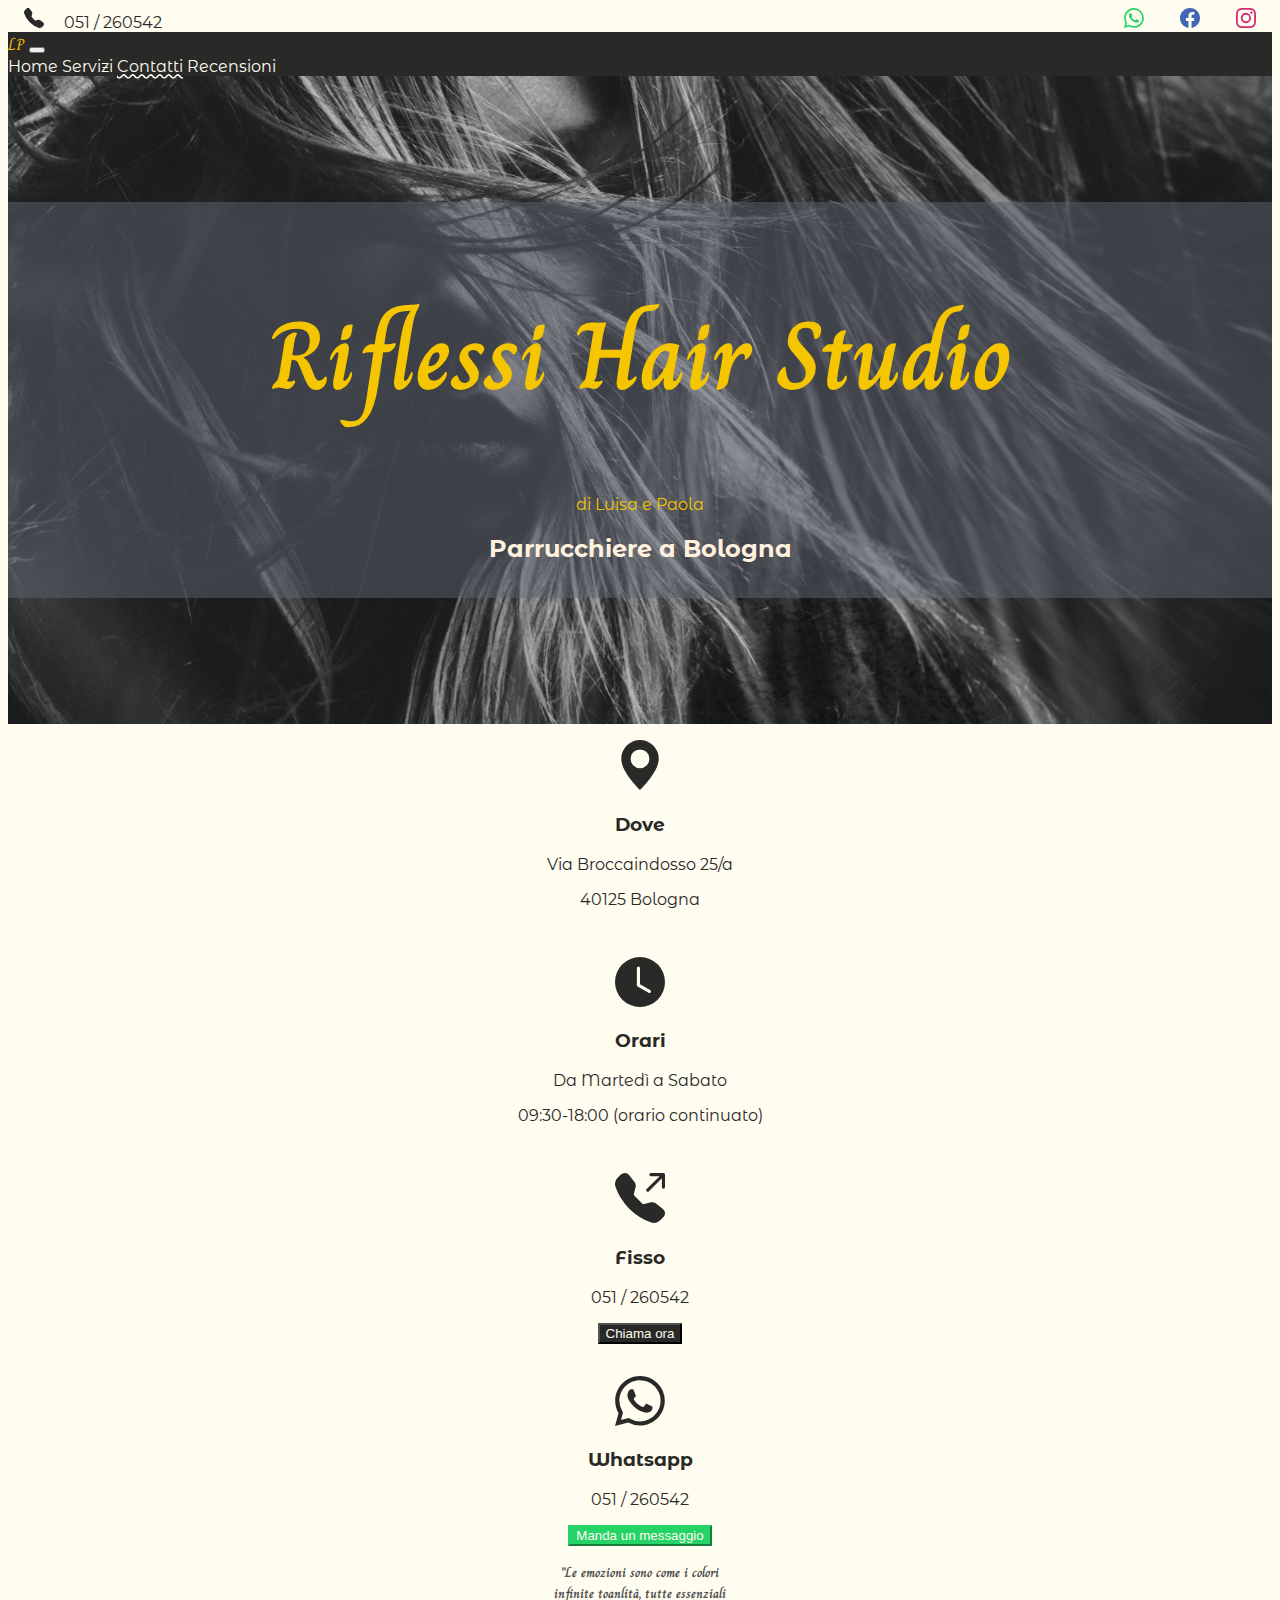
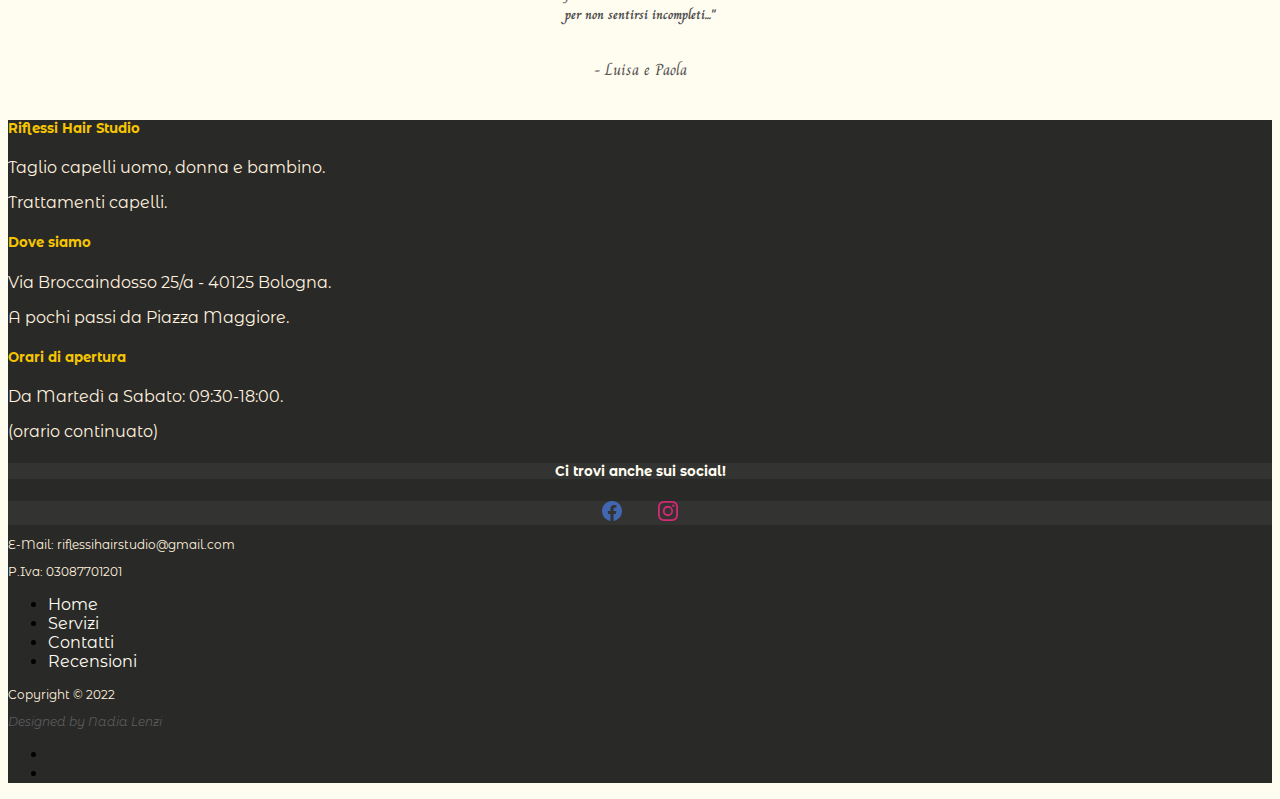
<file: RiflessiHairStudio/contatti.html>
<!DOCTYPE html>
<html lang="it" dir="ltr">
<head>
  <meta charset="utf-8">
  <!--responsive-->
  <meta name="viewport" content="width=device-width">
  <title>Contatti - RiflessiHairStudio</title>
  <!--bootstrap-->
  <link href="https://cdn.jsdelivr.net/npm/bootstrap@5.1.3/dist/css/bootstrap.min.css" rel="stylesheet" integrity="sha384-1BmE4kWBq78iYhFldvKuhfTAU6auU8tT94WrHftjDbrCEXSU1oBoqyl2QvZ6jIW3" crossorigin="anonymous">
  <link rel="stylesheet" type="text/css" href="css/style.css">
  <!--googlefonts-->
  <link rel="preconnect" href="https://fonts.googleapis.com">
  <link rel="preconnect" href="https://fonts.gstatic.com" crossorigin>
  <link href="https://fonts.googleapis.com/css2?family=Charm&family=Josefin+Sans:wght@100;200;300;600;700&family=Montserrat:wght@600&display=swap" rel="stylesheet">
  <!--googlefonts2-->
  <link href="https://fonts.googleapis.com/css2?family=Atma:wght@300&family=Montserrat+Alternates:wght@200&display=swap" rel="stylesheet">
  <!--favicon-->
  <link rel="icon" href="favicon.ico">
</head>
  <body>
    <header>
      <svg xmlns="http://www.w3.org/2000/svg" width="20" height="20" fill="currentColor" class="bi bi-telephone-fill logo space" viewBox="0 0 16 16">
        <path fill-rule="evenodd" d="M1.885.511a1.745 1.745 0 0 1 2.61.163L6.29 2.98c.329.423.445.974.315 1.494l-.547 2.19a.678.678 0 0 0 .178.643l2.457 2.457a.678.678 0 0 0 .644.178l2.189-.547a1.745 1.745 0 0 1 1.494.315l2.306 1.794c.829.645.905 1.87.163 2.611l-1.034 1.034c-.74.74-1.846 1.065-2.877.702a18.634 18.634 0 0 1-7.01-4.42 18.634 18.634 0 0 1-4.42-7.009c-.362-1.03-.037-2.137.703-2.877L1.885.511z"/>
      </svg> <span class="logo">051 / 260542</span>
      <div class="social">
        <a href="https://api.whatsapp.com/send?phone=051260542" target="_blank">
          <svg xmlns="http://www.w3.org/2000/svg" width="20" height="20" fill="currentColor" class="bi bi-whatsapp space" viewBox="0 0 16 16">
            <path d="M13.601 2.326A7.854 7.854 0 0 0 7.994 0C3.627 0 .068 3.558.064 7.926c0 1.399.366 2.76 1.057 3.965L0 16l4.204-1.102a7.933 7.933 0 0 0 3.79.965h.004c4.368 0 7.926-3.558 7.93-7.93A7.898 7.898 0 0 0 13.6 2.326zM7.994 14.521a6.573 6.573 0 0 1-3.356-.92l-.24-.144-2.494.654.666-2.433-.156-.251a6.56 6.56 0 0 1-1.007-3.505c0-3.626 2.957-6.584 6.591-6.584a6.56 6.56 0 0 1 4.66 1.931 6.557 6.557 0 0 1 1.928 4.66c-.004 3.639-2.961 6.592-6.592 6.592zm3.615-4.934c-.197-.099-1.17-.578-1.353-.646-.182-.065-.315-.099-.445.099-.133.197-.513.646-.627.775-.114.133-.232.148-.43.05-.197-.1-.836-.308-1.592-.985-.59-.525-.985-1.175-1.103-1.372-.114-.198-.011-.304.088-.403.087-.088.197-.232.296-.346.1-.114.133-.198.198-.33.065-.134.034-.248-.015-.347-.05-.099-.445-1.076-.612-1.47-.16-.389-.323-.335-.445-.34-.114-.007-.247-.007-.38-.007a.729.729 0 0 0-.529.247c-.182.198-.691.677-.691 1.654 0 .977.71 1.916.81 2.049.098.133 1.394 2.132 3.383 2.992.47.205.84.326 1.129.418.475.152.904.129 1.246.08.38-.058 1.171-.48 1.338-.943.164-.464.164-.86.114-.943-.049-.084-.182-.133-.38-.232z"/>
          </svg>
        </a>
        <a href="https://www.facebook.com/Riflessi-Hair-Studio-210213732329465" target="_blank">
          <svg xmlns="http://www.w3.org/2000/svg" width="20" height="20" fill="currentColor" class="bi bi-facebook space" viewBox="0 0 16 16">
            <path d="M16 8.049c0-4.446-3.582-8.05-8-8.05C3.58 0-.002 3.603-.002 8.05c0 4.017 2.926 7.347 6.75 7.951v-5.625h-2.03V8.05H6.75V6.275c0-2.017 1.195-3.131 3.022-3.131.876 0 1.791.157 1.791.157v1.98h-1.009c-.993 0-1.303.621-1.303 1.258v1.51h2.218l-.354 2.326H9.25V16c3.824-.604 6.75-3.934 6.75-7.951z"/>
          </svg>
        </a>
        <a href="https://www.instagram.com/riflessi.hairstudio/" target="_blank">
          <svg xmlns="http://www.w3.org/2000/svg" width="20" height="20" fill="currentColor" class="bi bi-instagram space" viewBox="0 0 16 16">
            <path d="M8 0C5.829 0 5.556.01 4.703.048 3.85.088 3.269.222 2.76.42a3.917 3.917 0 0 0-1.417.923A3.927 3.927 0 0 0 .42 2.76C.222 3.268.087 3.85.048 4.7.01 5.555 0 5.827 0 8.001c0 2.172.01 2.444.048 3.297.04.852.174 1.433.372 1.942.205.526.478.972.923 1.417.444.445.89.719 1.416.923.51.198 1.09.333 1.942.372C5.555 15.99 5.827 16 8 16s2.444-.01 3.298-.048c.851-.04 1.434-.174 1.943-.372a3.916 3.916 0 0 0 1.416-.923c.445-.445.718-.891.923-1.417.197-.509.332-1.09.372-1.942C15.99 10.445 16 10.173 16 8s-.01-2.445-.048-3.299c-.04-.851-.175-1.433-.372-1.941a3.926 3.926 0 0 0-.923-1.417A3.911 3.911 0 0 0 13.24.42c-.51-.198-1.092-.333-1.943-.372C10.443.01 10.172 0 7.998 0h.003zm-.717 1.442h.718c2.136 0 2.389.007 3.232.046.78.035 1.204.166 1.486.275.373.145.64.319.92.599.28.28.453.546.598.92.11.281.24.705.275 1.485.039.843.047 1.096.047 3.231s-.008 2.389-.047 3.232c-.035.78-.166 1.203-.275 1.485a2.47 2.47 0 0 1-.599.919c-.28.28-.546.453-.92.598-.28.11-.704.24-1.485.276-.843.038-1.096.047-3.232.047s-2.39-.009-3.233-.047c-.78-.036-1.203-.166-1.485-.276a2.478 2.478 0 0 1-.92-.598 2.48 2.48 0 0 1-.6-.92c-.109-.281-.24-.705-.275-1.485-.038-.843-.046-1.096-.046-3.233 0-2.136.008-2.388.046-3.231.036-.78.166-1.204.276-1.486.145-.373.319-.64.599-.92.28-.28.546-.453.92-.598.282-.11.705-.24 1.485-.276.738-.034 1.024-.044 2.515-.045v.002zm4.988 1.328a.96.96 0 1 0 0 1.92.96.96 0 0 0 0-1.92zm-4.27 1.122a4.109 4.109 0 1 0 0 8.217 4.109 4.109 0 0 0 0-8.217zm0 1.441a2.667 2.667 0 1 1 0 5.334 2.667 2.667 0 0 1 0-5.334z"/>
          </svg>
        </a>
      </div>
    </header>
    <nav class="navbar navbar-expand-lg navbar-dark bg-dark">
      <div class="container-fluid">
        <a class="navbar-brand" href="index.html">LP</a>
        <button class="navbar-toggler" type="button" data-bs-toggle="collapse" data-bs-target="#navbarNavAltMarkup" aria-controls="navbarNavAltMarkup" aria-expanded="false" aria-label="Toggle navigation">
          <span class="navbar-toggler-icon"></span>
        </button>
        <div class="collapse navbar-collapse" id="navbarNavAltMarkup">
          <div class="navbar-nav">
            <a class="nav-link" aria-current="page" href="index.html">Home</a>
            <a class="nav-link" href="servizi.html">Servizi</a>
            <a class="nav-link active" href="contatti.html">Contatti</a>
            <a class="nav-link" href="recensioni.html">Recensioni</a>
          </div>
        </div>
      </div>
    </nav>
    <div class="homeheader">
      <div class="lablebar">
  		    <h1>Riflessi Hair Studio</h1>
          <p class="nome">di Luisa e Paola</p>
          <h2>Parrucchiere a Bologna</h2>
  		</div>
  	</div>

    <div class="container">
      <div class="row mt-5">
        <div class="col-lg-3 title">
          <svg xmlns="http://www.w3.org/2000/svg" width="70" height="50" fill="currentColor" class="bi bi-geo-alt-fill" viewBox="0 0 16 16">
            <path d="M8 16s6-5.686 6-10A6 6 0 0 0 2 6c0 4.314 6 10 6 10zm0-7a3 3 0 1 1 0-6 3 3 0 0 1 0 6z"/>
          </svg>
          <h3 class="dark mt-3 mb-3">Dove</h3>
          <p class="dark">Via Broccaindosso 25/a</p>
          <p class="dark">40125 Bologna</p>
        </div>
        <div class="col-lg-3 title">
          <svg xmlns="http://www.w3.org/2000/svg" width="70" height="50" fill="currentColor" class="bi bi-clock-fill" viewBox="0 0 16 16">
            <path d="M16 8A8 8 0 1 1 0 8a8 8 0 0 1 16 0zM8 3.5a.5.5 0 0 0-1 0V9a.5.5 0 0 0 .252.434l3.5 2a.5.5 0 0 0 .496-.868L8 8.71V3.5z"/>
          </svg>
          <h3 class="dark mt-3 mb-3">Orari</h3>
          <p class="dark">Da Martedì a Sabato</p>
          <p class="dark">09:30-18:00 (orario continuato)</p>

        </div>
        <div class="col-lg-3 title">
          <svg xmlns="http://www.w3.org/2000/svg" width="70" height="50" fill="currentColor" class="bi bi-telephone-outbound-fill" viewBox="0 0 16 16">
            <path fill-rule="evenodd" d="M1.885.511a1.745 1.745 0 0 1 2.61.163L6.29 2.98c.329.423.445.974.315 1.494l-.547 2.19a.678.678 0 0 0 .178.643l2.457 2.457a.678.678 0 0 0 .644.178l2.189-.547a1.745 1.745 0 0 1 1.494.315l2.306 1.794c.829.645.905 1.87.163 2.611l-1.034 1.034c-.74.74-1.846 1.065-2.877.702a18.634 18.634 0 0 1-7.01-4.42 18.634 18.634 0 0 1-4.42-7.009c-.362-1.03-.037-2.137.703-2.877L1.885.511zM11 .5a.5.5 0 0 1 .5-.5h4a.5.5 0 0 1 .5.5v4a.5.5 0 0 1-1 0V1.707l-4.146 4.147a.5.5 0 0 1-.708-.708L14.293 1H11.5a.5.5 0 0 1-.5-.5z"/>
          </svg>
          <h3 class="dark mt-3 mb-3">Fisso</h3>
          <p class="dark">051 / 260542</p>
          <a href="tel:051260542" target="_blank"><button type="button" class="btn btn-success-call mb-3">Chiama ora</button></a>

        </div>
        <div class="col-lg-3 title">
          <svg xmlns="http://www.w3.org/2000/svg" width="150" height="50" fill="currentColor" class="bi bi-whatsapp-contact" viewBox="0 0 16 16">
            <path d="M13.601 2.326A7.854 7.854 0 0 0 7.994 0C3.627 0 .068 3.558.064 7.926c0 1.399.366 2.76 1.057 3.965L0 16l4.204-1.102a7.933 7.933 0 0 0 3.79.965h.004c4.368 0 7.926-3.558 7.93-7.93A7.898 7.898 0 0 0 13.6 2.326zM7.994 14.521a6.573 6.573 0 0 1-3.356-.92l-.24-.144-2.494.654.666-2.433-.156-.251a6.56 6.56 0 0 1-1.007-3.505c0-3.626 2.957-6.584 6.591-6.584a6.56 6.56 0 0 1 4.66 1.931 6.557 6.557 0 0 1 1.928 4.66c-.004 3.639-2.961 6.592-6.592 6.592zm3.615-4.934c-.197-.099-1.17-.578-1.353-.646-.182-.065-.315-.099-.445.099-.133.197-.513.646-.627.775-.114.133-.232.148-.43.05-.197-.1-.836-.308-1.592-.985-.59-.525-.985-1.175-1.103-1.372-.114-.198-.011-.304.088-.403.087-.088.197-.232.296-.346.1-.114.133-.198.198-.33.065-.134.034-.248-.015-.347-.05-.099-.445-1.076-.612-1.47-.16-.389-.323-.335-.445-.34-.114-.007-.247-.007-.38-.007a.729.729 0 0 0-.529.247c-.182.198-.691.677-.691 1.654 0 .977.71 1.916.81 2.049.098.133 1.394 2.132 3.383 2.992.47.205.84.326 1.129.418.475.152.904.129 1.246.08.38-.058 1.171-.48 1.338-.943.164-.464.164-.86.114-.943-.049-.084-.182-.133-.38-.232z"/>
          </svg>
          <h3 class="dark mt-3 mb-3">Whatsapp</h3>
          <p class="dark">051 / 260542</p>
          <a href="https://api.whatsapp.com/send?phone=051260542" target="_blank"><button type="button" class="btn btn-success mb-3">Manda un messaggio</button></a>

        </div>

      </div>

    </div>
    <div class="row mt-5">
        <h5 class="title-2 cors cit">"Le emozioni sono come i colori</h5>
        <h5 class="title-2 cors cit">infinite toanlità, tutte essenziali</h5>
        <h5 class="title-2 cors cit">per non sentirsi incompleti..."</h5>
        <p class="title-2 cors">- Luisa e Paola</p>
    </div>

    <footer class="footer mt-3">
      <div class="container footer">
        <div class="row mb-3">
          <div class="col-lg-4 mt-5">
            <h5 class="gold mb-4">Riflessi Hair Studio</h5>
            <p>Taglio capelli uomo, donna e bambino.</p>
            <p>Trattamenti capelli.</p>
          </div>
          <div class="col-lg-4 mt-5">
            <h5 class="gold mb-4">Dove siamo</h5>
            <p>Via Broccaindosso 25/a - 40125 Bologna. </p>
            <p>A pochi passi da Piazza Maggiore.</p>
          </div>
          <div class="col-lg-4 mt-5">
            <h5 class="gold mb-4">Orari di apertura</h5>
            <p>Da Martedì a Sabato: 09:30-18:00.</p>
            <p>(orario continuato)</p>
          </div>
        </div>
      </div>
        <div class="row social-footer-2">
          <h5 class="title-2 white mt-3">Ci trovi anche sui social!</h5>
        </div>
        <div class="social-footer-2 mb-3">
          <a href="https://www.facebook.com/Riflessi-Hair-Studio-210213732329465" target="_blank">
            <svg xmlns="http://www.w3.org/2000/svg" width="20" height="20" fill="currentColor" class="bi bi-facebook space mb-3" viewBox="0 0 16 16">
              <path d="M16 8.049c0-4.446-3.582-8.05-8-8.05C3.58 0-.002 3.603-.002 8.05c0 4.017 2.926 7.347 6.75 7.951v-5.625h-2.03V8.05H6.75V6.275c0-2.017 1.195-3.131 3.022-3.131.876 0 1.791.157 1.791.157v1.98h-1.009c-.993 0-1.303.621-1.303 1.258v1.51h2.218l-.354 2.326H9.25V16c3.824-.604 6.75-3.934 6.75-7.951z"/>
            </svg>
          </a>
          <a href="https://www.instagram.com/riflessi.hairstudio/" target="_blank">
            <svg xmlns="http://www.w3.org/2000/svg" width="20" height="20" fill="currentColor" class="bi bi-instagram space mb-3" viewBox="0 0 16 16">
              <path d="M8 0C5.829 0 5.556.01 4.703.048 3.85.088 3.269.222 2.76.42a3.917 3.917 0 0 0-1.417.923A3.927 3.927 0 0 0 .42 2.76C.222 3.268.087 3.85.048 4.7.01 5.555 0 5.827 0 8.001c0 2.172.01 2.444.048 3.297.04.852.174 1.433.372 1.942.205.526.478.972.923 1.417.444.445.89.719 1.416.923.51.198 1.09.333 1.942.372C5.555 15.99 5.827 16 8 16s2.444-.01 3.298-.048c.851-.04 1.434-.174 1.943-.372a3.916 3.916 0 0 0 1.416-.923c.445-.445.718-.891.923-1.417.197-.509.332-1.09.372-1.942C15.99 10.445 16 10.173 16 8s-.01-2.445-.048-3.299c-.04-.851-.175-1.433-.372-1.941a3.926 3.926 0 0 0-.923-1.417A3.911 3.911 0 0 0 13.24.42c-.51-.198-1.092-.333-1.943-.372C10.443.01 10.172 0 7.998 0h.003zm-.717 1.442h.718c2.136 0 2.389.007 3.232.046.78.035 1.204.166 1.486.275.373.145.64.319.92.599.28.28.453.546.598.92.11.281.24.705.275 1.485.039.843.047 1.096.047 3.231s-.008 2.389-.047 3.232c-.035.78-.166 1.203-.275 1.485a2.47 2.47 0 0 1-.599.919c-.28.28-.546.453-.92.598-.28.11-.704.24-1.485.276-.843.038-1.096.047-3.232.047s-2.39-.009-3.233-.047c-.78-.036-1.203-.166-1.485-.276a2.478 2.478 0 0 1-.92-.598 2.48 2.48 0 0 1-.6-.92c-.109-.281-.24-.705-.275-1.485-.038-.843-.046-1.096-.046-3.233 0-2.136.008-2.388.046-3.231.036-.78.166-1.204.276-1.486.145-.373.319-.64.599-.92.28-.28.546-.453.92-.598.282-.11.705-.24 1.485-.276.738-.034 1.024-.044 2.515-.045v.002zm4.988 1.328a.96.96 0 1 0 0 1.92.96.96 0 0 0 0-1.92zm-4.27 1.122a4.109 4.109 0 1 0 0 8.217 4.109 4.109 0 0 0 0-8.217zm0 1.441a2.667 2.667 0 1 1 0 5.334 2.667 2.667 0 0 1 0-5.334z"/>
            </svg>
         </a>
        </div>
      <div class="container footer">
        <div class="row">
          <p class="mini">E-Mail: riflessihairstudio@gmail.com</p>
          <p class="mini">P.Iva: 03087701201</p>
        </div>
        <div class="row">
          <p></p>
        </div>
      </div>
      <div class="container">
        <div class="row">
          <div class="col">
            <ul class="list-inline mb-4">
              <li class="list-inline-item"><a href="index.html">Home</a></li>
              <li class="list-inline-item"><a href="servizi.html">Servizi</a></li>
              <li class="list-inline-item"><a href="contatti.html">Contatti</a></li>
              <li class="list-inline-item"><a href="recensioni.html">Recensioni</a></li>
            </ul>
            <p class="mini">Copyright © 2022 </p>
            <p class="mini-d"><i>Designed by Nadia Lenzi</i></p>
          </div>
          <div class="col-lg-6 h-100 text-center text-lg-right">
            <ul class="list-inline mb-0">
              <li class="list-inline-item mr-3"><a href="https://www.instagram.com/francesca_zazzaroni/" target="_blank"><i class="fab fa-instagram-square"></i></a></li>
              <li class="list-inline-item"><a href="https://www.facebook.com/francescazazzaronibeauty" target="_blank"><i class="fab fa-facebook-square"></i></a></li>
            </ul>
          </div>
        </div>
      </div>
    </footer>

    <!--bootstrap-->
    <script src="https://cdn.jsdelivr.net/npm/@popperjs/core@2.10.2/dist/umd/popper.min.js" integrity="sha384-7+zCNj/IqJ95wo16oMtfsKbZ9ccEh31eOz1HGyDuCQ6wgnyJNSYdrPa03rtR1zdB" crossorigin="anonymous"></script>
    <script src="https://cdn.jsdelivr.net/npm/bootstrap@5.1.3/dist/js/bootstrap.min.js" integrity="sha384-QJHtvGhmr9XOIpI6YVutG+2QOK9T+ZnN4kzFN1RtK3zEFEIsxhlmWl5/YESvpZ13" crossorigin="anonymous"></script>
  </body>

</html>
</file>
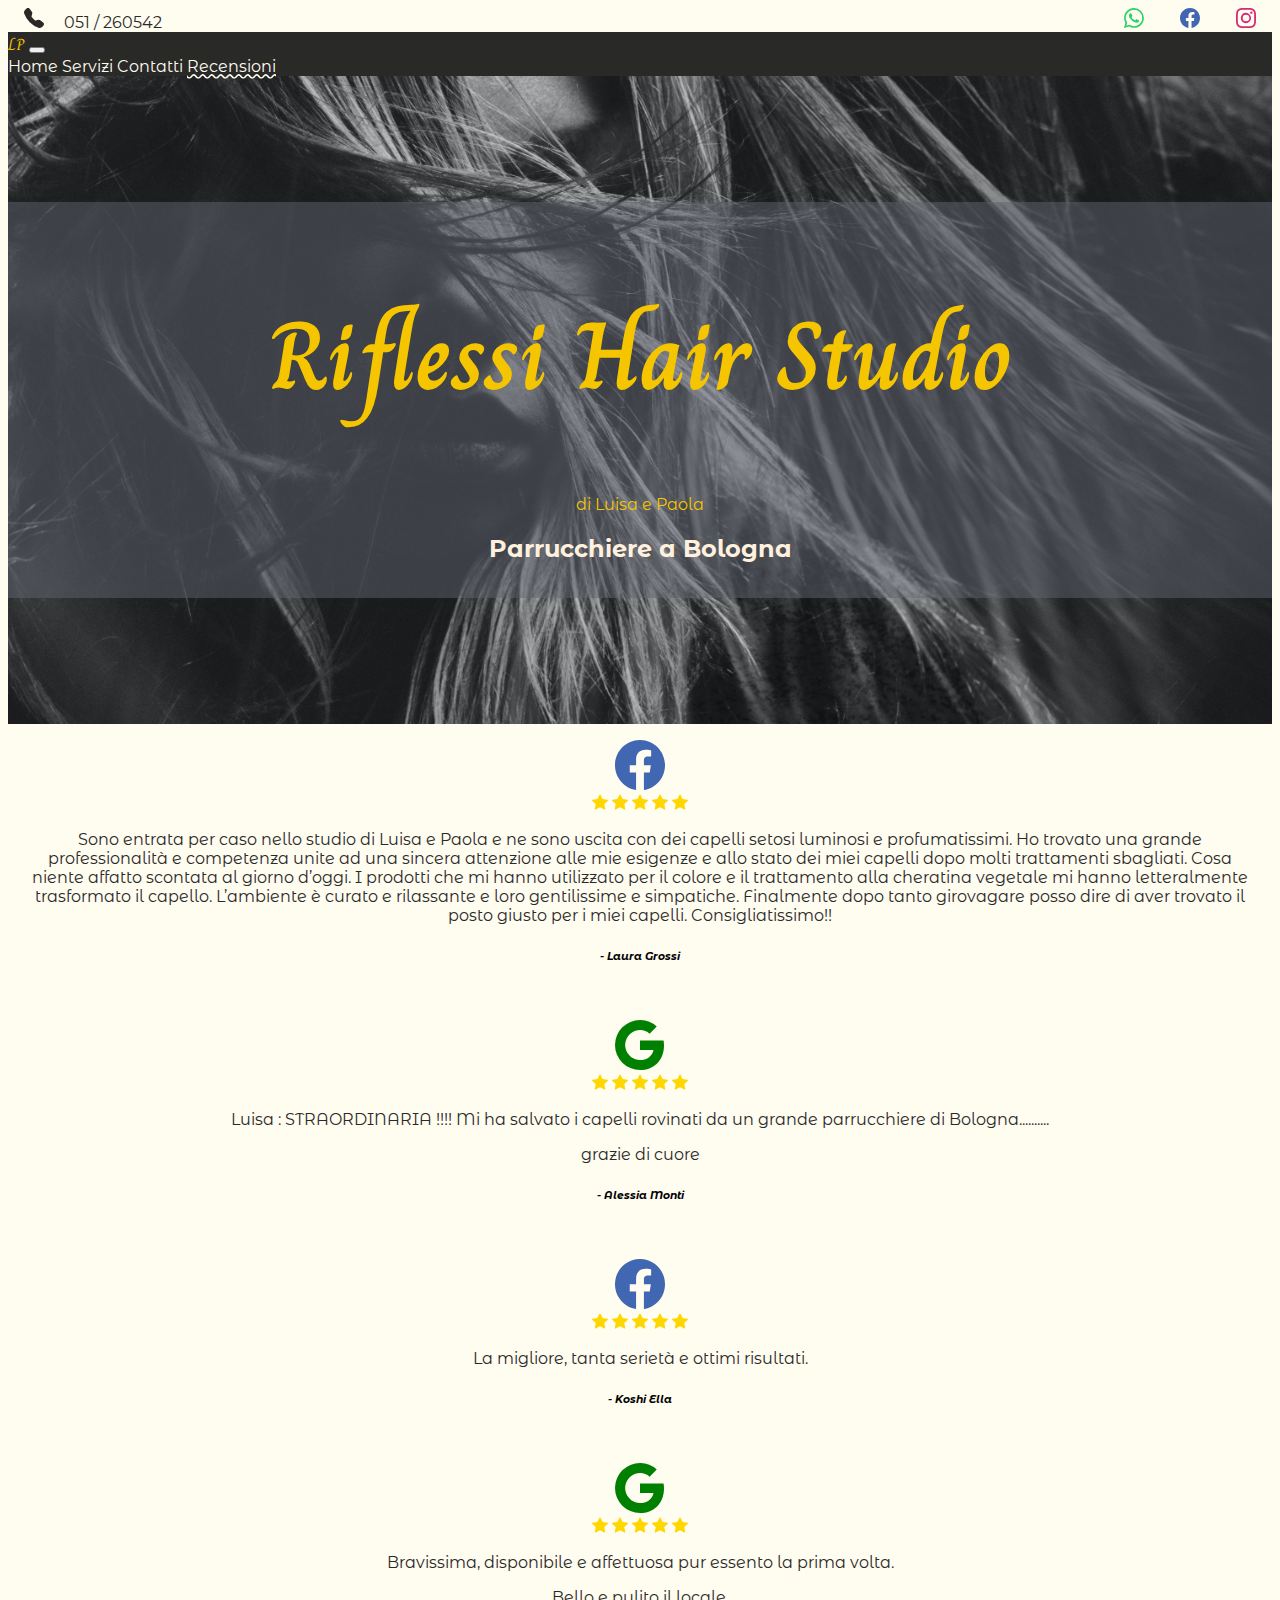
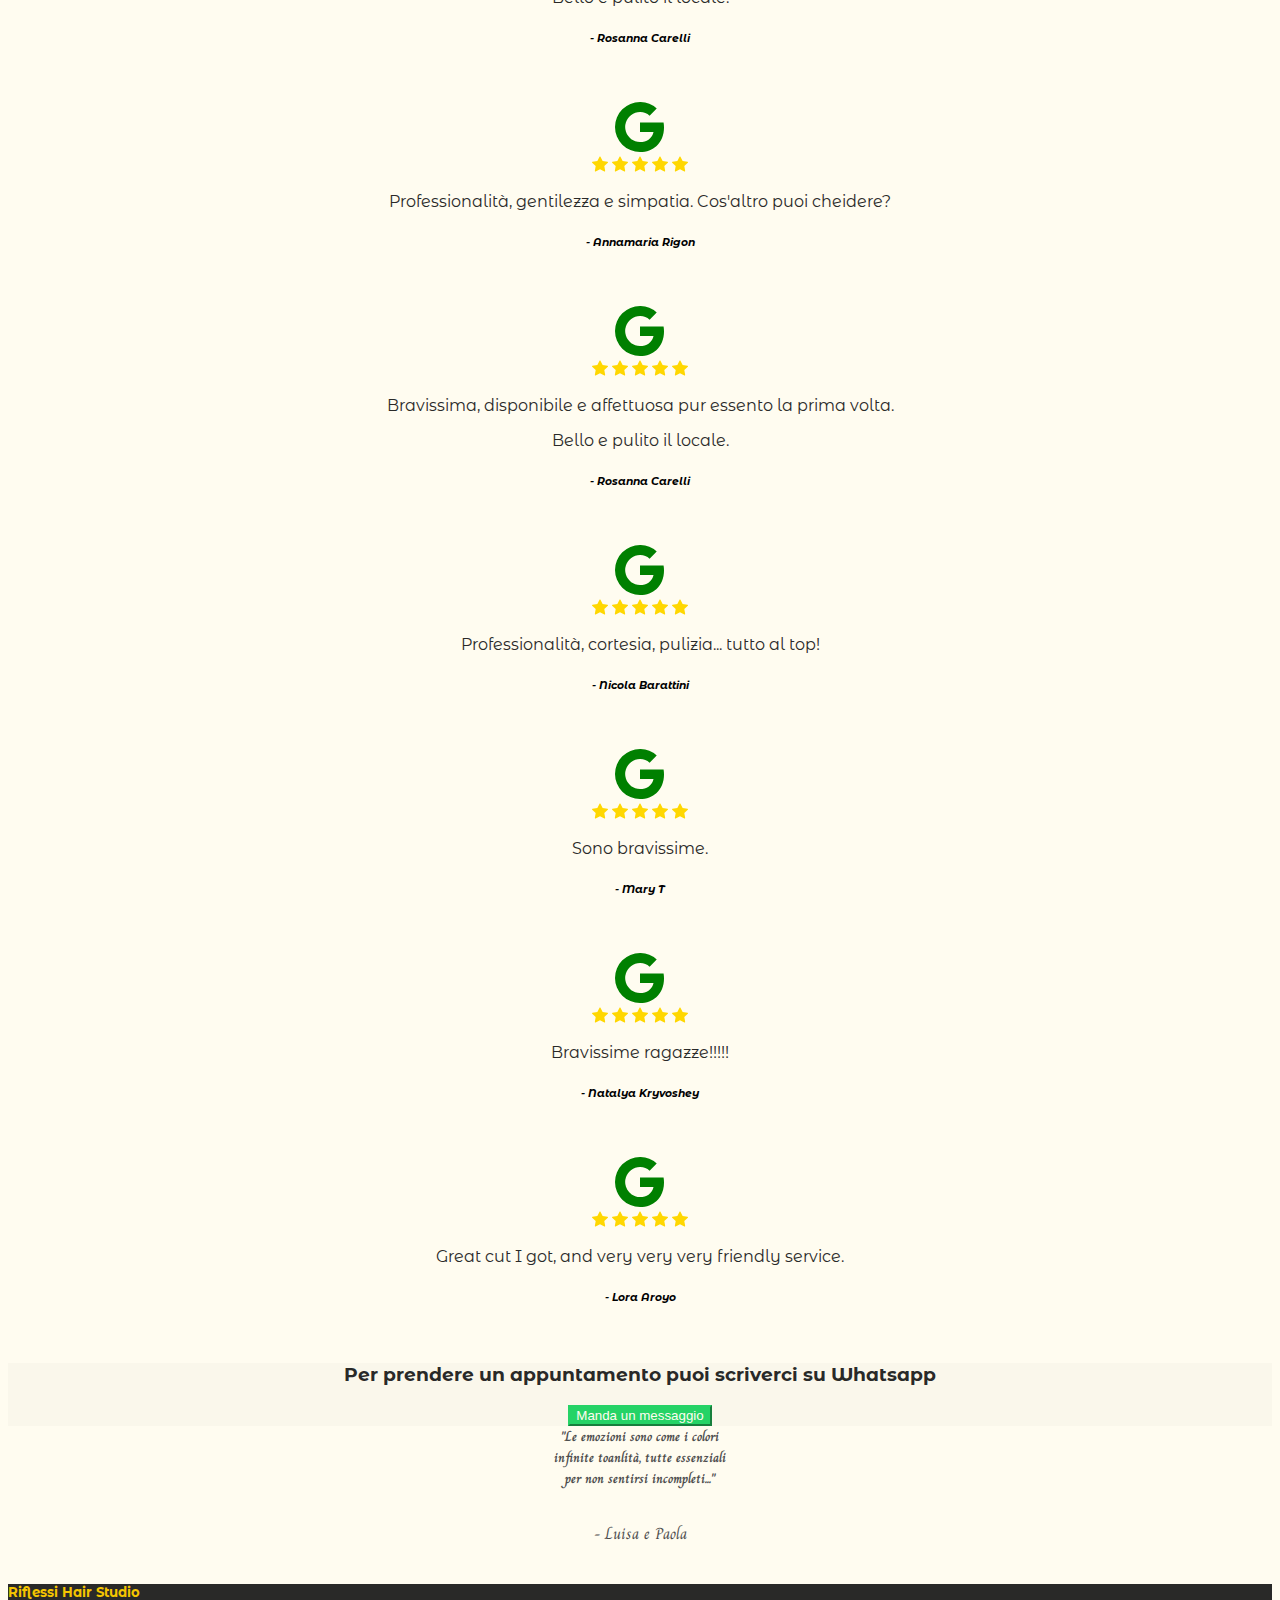
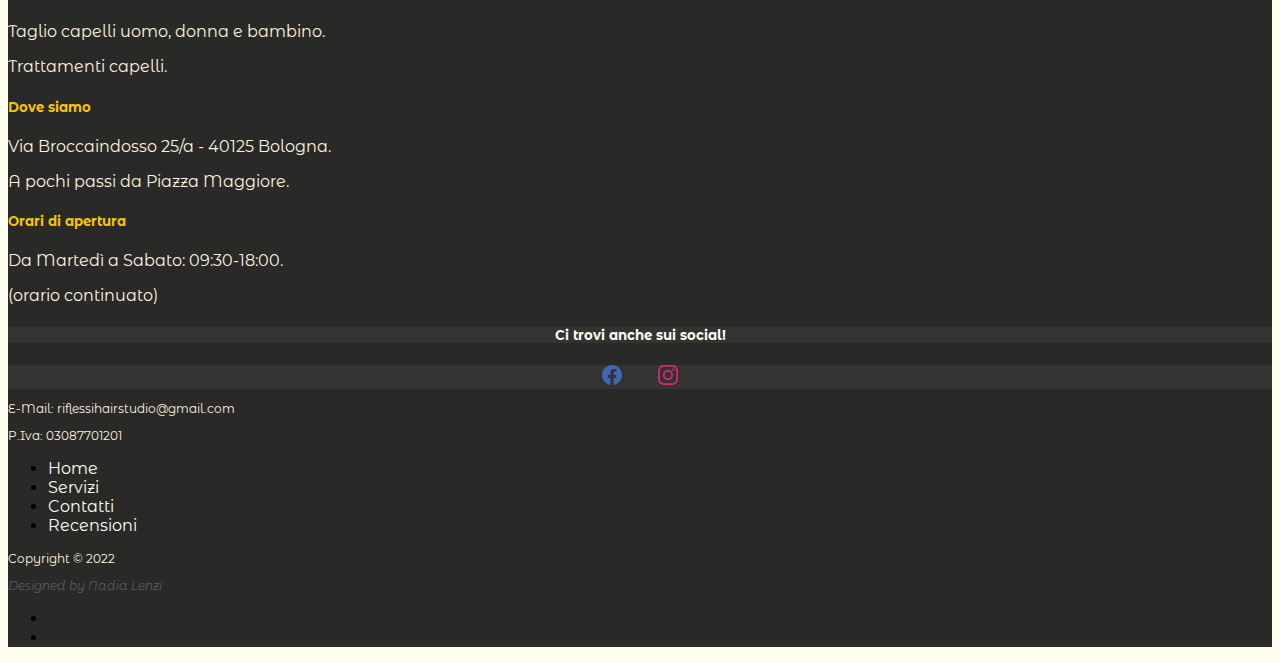
<file: RiflessiHairStudio/recensioni.html>
<!DOCTYPE html>
<html lang="it" dir="ltr">
<head>
  <meta charset="utf-8">
  <!--responsive-->
  <meta name="viewport" content="width=device-width">
  <title>Recensioni - RiflessiHairStudio</title>
  <!--bootstrap-->
  <link href="https://cdn.jsdelivr.net/npm/bootstrap@5.1.3/dist/css/bootstrap.min.css" rel="stylesheet" integrity="sha384-1BmE4kWBq78iYhFldvKuhfTAU6auU8tT94WrHftjDbrCEXSU1oBoqyl2QvZ6jIW3" crossorigin="anonymous">
  <link rel="stylesheet" type="text/css" href="css/style.css">
  <!--googlefonts-->
  <link rel="preconnect" href="https://fonts.googleapis.com">
  <link rel="preconnect" href="https://fonts.gstatic.com" crossorigin>
  <link href="https://fonts.googleapis.com/css2?family=Charm&family=Josefin+Sans:wght@100;200;300;600;700&family=Montserrat:wght@600&display=swap" rel="stylesheet">
  <!--googlefonts2-->
  <link href="https://fonts.googleapis.com/css2?family=Atma:wght@300&family=Montserrat+Alternates:wght@200&display=swap" rel="stylesheet">
  <!--favicon-->
  <link rel="icon" href="favicon.ico">
</head>
  <body>
    <header>
      <svg xmlns="http://www.w3.org/2000/svg" width="20" height="20" fill="currentColor" class="bi bi-telephone-fill logo space" viewBox="0 0 16 16">
        <path fill-rule="evenodd" d="M1.885.511a1.745 1.745 0 0 1 2.61.163L6.29 2.98c.329.423.445.974.315 1.494l-.547 2.19a.678.678 0 0 0 .178.643l2.457 2.457a.678.678 0 0 0 .644.178l2.189-.547a1.745 1.745 0 0 1 1.494.315l2.306 1.794c.829.645.905 1.87.163 2.611l-1.034 1.034c-.74.74-1.846 1.065-2.877.702a18.634 18.634 0 0 1-7.01-4.42 18.634 18.634 0 0 1-4.42-7.009c-.362-1.03-.037-2.137.703-2.877L1.885.511z"/>
      </svg> <span class="logo">051 / 260542</span>
      <div class="social">
        <a href="https://api.whatsapp.com/send?phone=051260542" target="_blank">
          <svg xmlns="http://www.w3.org/2000/svg" width="20" height="20" fill="currentColor" class="bi bi-whatsapp space" viewBox="0 0 16 16">
            <path d="M13.601 2.326A7.854 7.854 0 0 0 7.994 0C3.627 0 .068 3.558.064 7.926c0 1.399.366 2.76 1.057 3.965L0 16l4.204-1.102a7.933 7.933 0 0 0 3.79.965h.004c4.368 0 7.926-3.558 7.93-7.93A7.898 7.898 0 0 0 13.6 2.326zM7.994 14.521a6.573 6.573 0 0 1-3.356-.92l-.24-.144-2.494.654.666-2.433-.156-.251a6.56 6.56 0 0 1-1.007-3.505c0-3.626 2.957-6.584 6.591-6.584a6.56 6.56 0 0 1 4.66 1.931 6.557 6.557 0 0 1 1.928 4.66c-.004 3.639-2.961 6.592-6.592 6.592zm3.615-4.934c-.197-.099-1.17-.578-1.353-.646-.182-.065-.315-.099-.445.099-.133.197-.513.646-.627.775-.114.133-.232.148-.43.05-.197-.1-.836-.308-1.592-.985-.59-.525-.985-1.175-1.103-1.372-.114-.198-.011-.304.088-.403.087-.088.197-.232.296-.346.1-.114.133-.198.198-.33.065-.134.034-.248-.015-.347-.05-.099-.445-1.076-.612-1.47-.16-.389-.323-.335-.445-.34-.114-.007-.247-.007-.38-.007a.729.729 0 0 0-.529.247c-.182.198-.691.677-.691 1.654 0 .977.71 1.916.81 2.049.098.133 1.394 2.132 3.383 2.992.47.205.84.326 1.129.418.475.152.904.129 1.246.08.38-.058 1.171-.48 1.338-.943.164-.464.164-.86.114-.943-.049-.084-.182-.133-.38-.232z"/>
          </svg>
        </a>
        <a href="https://www.facebook.com/Riflessi-Hair-Studio-210213732329465" target="_blank">
          <svg xmlns="http://www.w3.org/2000/svg" width="20" height="20" fill="currentColor" class="bi bi-facebook space" viewBox="0 0 16 16">
            <path d="M16 8.049c0-4.446-3.582-8.05-8-8.05C3.58 0-.002 3.603-.002 8.05c0 4.017 2.926 7.347 6.75 7.951v-5.625h-2.03V8.05H6.75V6.275c0-2.017 1.195-3.131 3.022-3.131.876 0 1.791.157 1.791.157v1.98h-1.009c-.993 0-1.303.621-1.303 1.258v1.51h2.218l-.354 2.326H9.25V16c3.824-.604 6.75-3.934 6.75-7.951z"/>
          </svg>
        </a>
        <a href="https://www.instagram.com/riflessi.hairstudio/" target="_blank">
          <svg xmlns="http://www.w3.org/2000/svg" width="20" height="20" fill="currentColor" class="bi bi-instagram space" viewBox="0 0 16 16">
            <path d="M8 0C5.829 0 5.556.01 4.703.048 3.85.088 3.269.222 2.76.42a3.917 3.917 0 0 0-1.417.923A3.927 3.927 0 0 0 .42 2.76C.222 3.268.087 3.85.048 4.7.01 5.555 0 5.827 0 8.001c0 2.172.01 2.444.048 3.297.04.852.174 1.433.372 1.942.205.526.478.972.923 1.417.444.445.89.719 1.416.923.51.198 1.09.333 1.942.372C5.555 15.99 5.827 16 8 16s2.444-.01 3.298-.048c.851-.04 1.434-.174 1.943-.372a3.916 3.916 0 0 0 1.416-.923c.445-.445.718-.891.923-1.417.197-.509.332-1.09.372-1.942C15.99 10.445 16 10.173 16 8s-.01-2.445-.048-3.299c-.04-.851-.175-1.433-.372-1.941a3.926 3.926 0 0 0-.923-1.417A3.911 3.911 0 0 0 13.24.42c-.51-.198-1.092-.333-1.943-.372C10.443.01 10.172 0 7.998 0h.003zm-.717 1.442h.718c2.136 0 2.389.007 3.232.046.78.035 1.204.166 1.486.275.373.145.64.319.92.599.28.28.453.546.598.92.11.281.24.705.275 1.485.039.843.047 1.096.047 3.231s-.008 2.389-.047 3.232c-.035.78-.166 1.203-.275 1.485a2.47 2.47 0 0 1-.599.919c-.28.28-.546.453-.92.598-.28.11-.704.24-1.485.276-.843.038-1.096.047-3.232.047s-2.39-.009-3.233-.047c-.78-.036-1.203-.166-1.485-.276a2.478 2.478 0 0 1-.92-.598 2.48 2.48 0 0 1-.6-.92c-.109-.281-.24-.705-.275-1.485-.038-.843-.046-1.096-.046-3.233 0-2.136.008-2.388.046-3.231.036-.78.166-1.204.276-1.486.145-.373.319-.64.599-.92.28-.28.546-.453.92-.598.282-.11.705-.24 1.485-.276.738-.034 1.024-.044 2.515-.045v.002zm4.988 1.328a.96.96 0 1 0 0 1.92.96.96 0 0 0 0-1.92zm-4.27 1.122a4.109 4.109 0 1 0 0 8.217 4.109 4.109 0 0 0 0-8.217zm0 1.441a2.667 2.667 0 1 1 0 5.334 2.667 2.667 0 0 1 0-5.334z"/>
          </svg>
        </a>
      </div>
    </header>
    <nav class="navbar navbar-expand-lg navbar-dark bg-dark">
      <div class="container-fluid">
        <a class="navbar-brand" href="index.html">LP</a>
        <button class="navbar-toggler" type="button" data-bs-toggle="collapse" data-bs-target="#navbarNavAltMarkup" aria-controls="navbarNavAltMarkup" aria-expanded="false" aria-label="Toggle navigation">
          <span class="navbar-toggler-icon"></span>
        </button>
        <div class="collapse navbar-collapse" id="navbarNavAltMarkup">
          <div class="navbar-nav">
            <a class="nav-link" aria-current="page" href="index.html">Home</a>
            <a class="nav-link" href="servizi.html">Servizi</a>
            <a class="nav-link" href="contatti.html">Contatti</a>
            <a class="nav-link active" href="recensioni.html">Recensioni</a>
          </div>
        </div>
      </div>
    </nav>
    <div class="homeheader">
      <div class="lablebar">
  		    <h1>Riflessi Hair Studio</h1>
          <p class="nome">di Luisa e Paola</p>
          <h2>Parrucchiere a Bologna</h2>
  		</div>
  	</div>
    <section id="dicono_di_noi">
      <div class="container">
        <div class="row">
        <div class="col-lg-6 title">
          <div>
            <div>
            <svg xmlns="http://www.w3.org/2000/svg" width="50" height="50" fill="currentColor" class="bi bi-facebook" viewBox="0 0 16 16">
              <path d="M16 8.049c0-4.446-3.582-8.05-8-8.05C3.58 0-.002 3.603-.002 8.05c0 4.017 2.926 7.347 6.75 7.951v-5.625h-2.03V8.05H6.75V6.275c0-2.017 1.195-3.131 3.022-3.131.876 0 1.791.157 1.791.157v1.98h-1.009c-.993 0-1.303.621-1.303 1.258v1.51h2.218l-.354 2.326H9.25V16c3.824-.604 6.75-3.934 6.75-7.951z"/>
            </svg>
            </div>
            <svg xmlns="http://www.w3.org/2000/svg" width="16" height="16" fill="currentColor" class="bi bi-star-fill" viewBox="0 0 16 16">
              <path d="M3.612 15.443c-.386.198-.824-.149-.746-.592l.83-4.73L.173 6.765c-.329-.314-.158-.888.283-.95l4.898-.696L7.538.792c.197-.39.73-.39.927 0l2.184 4.327 4.898.696c.441.062.612.636.282.95l-3.522 3.356.83 4.73c.078.443-.36.79-.746.592L8 13.187l-4.389 2.256z"/>
            </svg>
            <svg xmlns="http://www.w3.org/2000/svg" width="16" height="16" fill="currentColor" class="bi bi-star-fill" viewBox="0 0 16 16">
              <path d="M3.612 15.443c-.386.198-.824-.149-.746-.592l.83-4.73L.173 6.765c-.329-.314-.158-.888.283-.95l4.898-.696L7.538.792c.197-.39.73-.39.927 0l2.184 4.327 4.898.696c.441.062.612.636.282.95l-3.522 3.356.83 4.73c.078.443-.36.79-.746.592L8 13.187l-4.389 2.256z"/>
            </svg>
            <svg xmlns="http://www.w3.org/2000/svg" width="16" height="16" fill="currentColor" class="bi bi-star-fill" viewBox="0 0 16 16">
              <path d="M3.612 15.443c-.386.198-.824-.149-.746-.592l.83-4.73L.173 6.765c-.329-.314-.158-.888.283-.95l4.898-.696L7.538.792c.197-.39.73-.39.927 0l2.184 4.327 4.898.696c.441.062.612.636.282.95l-3.522 3.356.83 4.73c.078.443-.36.79-.746.592L8 13.187l-4.389 2.256z"/>
            </svg>
            <svg xmlns="http://www.w3.org/2000/svg" width="16" height="16" fill="currentColor" class="bi bi-star-fill" viewBox="0 0 16 16">
              <path d="M3.612 15.443c-.386.198-.824-.149-.746-.592l.83-4.73L.173 6.765c-.329-.314-.158-.888.283-.95l4.898-.696L7.538.792c.197-.39.73-.39.927 0l2.184 4.327 4.898.696c.441.062.612.636.282.95l-3.522 3.356.83 4.73c.078.443-.36.79-.746.592L8 13.187l-4.389 2.256z"/>
            </svg>
            <svg xmlns="http://www.w3.org/2000/svg" width="16" height="16" fill="currentColor" class="bi bi-star-fill" viewBox="0 0 16 16">
              <path d="M3.612 15.443c-.386.198-.824-.149-.746-.592l.83-4.73L.173 6.765c-.329-.314-.158-.888.283-.95l4.898-.696L7.538.792c.197-.39.73-.39.927 0l2.184 4.327 4.898.696c.441.062.612.636.282.95l-3.522 3.356.83 4.73c.078.443-.36.79-.746.592L8 13.187l-4.389 2.256z"/>
            </svg>
            <p class="dark">Sono entrata per caso nello studio di Luisa e Paola e ne sono uscita con dei capelli setosi luminosi e profumatissimi. Ho trovato una grande professionalità e competenza unite ad una sincera attenzione alle mie esigenze e allo stato dei miei capelli dopo molti trattamenti sbagliati. Cosa niente affatto scontata al giorno d’oggi. I prodotti che mi hanno utilizzato per il colore e il trattamento alla cheratina vegetale mi hanno letteralmente trasformato il capello. L’ambiente è curato e rilassante e loro gentilissime e simpatiche. Finalmente dopo tanto girovagare posso dire di aver trovato il posto giusto per i miei capelli. Consigliatissimo!!</p>
            <h6><i>- Laura Grossi</i></h6>
          </div>
        </div>
        <div class="col-lg-6 title">
          <div>
            <div>
              <svg xmlns="http://www.w3.org/2000/svg" width="50" height="50" fill="currentColor" class="bi bi-google" viewBox="0 0 16 16">
                <path d="M15.545 6.558a9.42 9.42 0 0 1 .139 1.626c0 2.434-.87 4.492-2.384 5.885h.002C11.978 15.292 10.158 16 8 16A8 8 0 1 1 8 0a7.689 7.689 0 0 1 5.352 2.082l-2.284 2.284A4.347 4.347 0 0 0 8 3.166c-2.087 0-3.86 1.408-4.492 3.304a4.792 4.792 0 0 0 0 3.063h.003c.635 1.893 2.405 3.301 4.492 3.301 1.078 0 2.004-.276 2.722-.764h-.003a3.702 3.702 0 0 0 1.599-2.431H8v-3.08h7.545z"/>
              </svg>
            </div>
            <svg xmlns="http://www.w3.org/2000/svg" width="16" height="16" fill="currentColor" class="bi bi-star-fill" viewBox="0 0 16 16">
              <path d="M3.612 15.443c-.386.198-.824-.149-.746-.592l.83-4.73L.173 6.765c-.329-.314-.158-.888.283-.95l4.898-.696L7.538.792c.197-.39.73-.39.927 0l2.184 4.327 4.898.696c.441.062.612.636.282.95l-3.522 3.356.83 4.73c.078.443-.36.79-.746.592L8 13.187l-4.389 2.256z"/>
            </svg>
            <svg xmlns="http://www.w3.org/2000/svg" width="16" height="16" fill="currentColor" class="bi bi-star-fill" viewBox="0 0 16 16">
              <path d="M3.612 15.443c-.386.198-.824-.149-.746-.592l.83-4.73L.173 6.765c-.329-.314-.158-.888.283-.95l4.898-.696L7.538.792c.197-.39.73-.39.927 0l2.184 4.327 4.898.696c.441.062.612.636.282.95l-3.522 3.356.83 4.73c.078.443-.36.79-.746.592L8 13.187l-4.389 2.256z"/>
            </svg>
            <svg xmlns="http://www.w3.org/2000/svg" width="16" height="16" fill="currentColor" class="bi bi-star-fill" viewBox="0 0 16 16">
              <path d="M3.612 15.443c-.386.198-.824-.149-.746-.592l.83-4.73L.173 6.765c-.329-.314-.158-.888.283-.95l4.898-.696L7.538.792c.197-.39.73-.39.927 0l2.184 4.327 4.898.696c.441.062.612.636.282.95l-3.522 3.356.83 4.73c.078.443-.36.79-.746.592L8 13.187l-4.389 2.256z"/>
            </svg>
            <svg xmlns="http://www.w3.org/2000/svg" width="16" height="16" fill="currentColor" class="bi bi-star-fill" viewBox="0 0 16 16">
              <path d="M3.612 15.443c-.386.198-.824-.149-.746-.592l.83-4.73L.173 6.765c-.329-.314-.158-.888.283-.95l4.898-.696L7.538.792c.197-.39.73-.39.927 0l2.184 4.327 4.898.696c.441.062.612.636.282.95l-3.522 3.356.83 4.73c.078.443-.36.79-.746.592L8 13.187l-4.389 2.256z"/>
            </svg>
            <svg xmlns="http://www.w3.org/2000/svg" width="16" height="16" fill="currentColor" class="bi bi-star-fill" viewBox="0 0 16 16">
              <path d="M3.612 15.443c-.386.198-.824-.149-.746-.592l.83-4.73L.173 6.765c-.329-.314-.158-.888.283-.95l4.898-.696L7.538.792c.197-.39.73-.39.927 0l2.184 4.327 4.898.696c.441.062.612.636.282.95l-3.522 3.356.83 4.73c.078.443-.36.79-.746.592L8 13.187l-4.389 2.256z"/>
            </svg>
            <p class="dark">Luisa : STRAORDINARIA !!!! Mi ha salvato i capelli rovinati da un grande parrucchiere di Bologna.......... </p>
            <p class="dark">grazie di cuore</p>
            <h6><i>- Alessia Monti</i></h6>
          </div>
        </div>
        </div>
        <div class="row">
        <div class="col-lg-6 title">
          <div>
            <div>
            <svg xmlns="http://www.w3.org/2000/svg" width="50" height="50" fill="currentColor" class="bi bi-facebook" viewBox="0 0 16 16">
              <path d="M16 8.049c0-4.446-3.582-8.05-8-8.05C3.58 0-.002 3.603-.002 8.05c0 4.017 2.926 7.347 6.75 7.951v-5.625h-2.03V8.05H6.75V6.275c0-2.017 1.195-3.131 3.022-3.131.876 0 1.791.157 1.791.157v1.98h-1.009c-.993 0-1.303.621-1.303 1.258v1.51h2.218l-.354 2.326H9.25V16c3.824-.604 6.75-3.934 6.75-7.951z"/>
            </svg>
            </div>
            <svg xmlns="http://www.w3.org/2000/svg" width="16" height="16" fill="currentColor" class="bi bi-star-fill" viewBox="0 0 16 16">
              <path d="M3.612 15.443c-.386.198-.824-.149-.746-.592l.83-4.73L.173 6.765c-.329-.314-.158-.888.283-.95l4.898-.696L7.538.792c.197-.39.73-.39.927 0l2.184 4.327 4.898.696c.441.062.612.636.282.95l-3.522 3.356.83 4.73c.078.443-.36.79-.746.592L8 13.187l-4.389 2.256z"/>
            </svg>
            <svg xmlns="http://www.w3.org/2000/svg" width="16" height="16" fill="currentColor" class="bi bi-star-fill" viewBox="0 0 16 16">
              <path d="M3.612 15.443c-.386.198-.824-.149-.746-.592l.83-4.73L.173 6.765c-.329-.314-.158-.888.283-.95l4.898-.696L7.538.792c.197-.39.73-.39.927 0l2.184 4.327 4.898.696c.441.062.612.636.282.95l-3.522 3.356.83 4.73c.078.443-.36.79-.746.592L8 13.187l-4.389 2.256z"/>
            </svg>
            <svg xmlns="http://www.w3.org/2000/svg" width="16" height="16" fill="currentColor" class="bi bi-star-fill" viewBox="0 0 16 16">
              <path d="M3.612 15.443c-.386.198-.824-.149-.746-.592l.83-4.73L.173 6.765c-.329-.314-.158-.888.283-.95l4.898-.696L7.538.792c.197-.39.73-.39.927 0l2.184 4.327 4.898.696c.441.062.612.636.282.95l-3.522 3.356.83 4.73c.078.443-.36.79-.746.592L8 13.187l-4.389 2.256z"/>
            </svg>
            <svg xmlns="http://www.w3.org/2000/svg" width="16" height="16" fill="currentColor" class="bi bi-star-fill" viewBox="0 0 16 16">
              <path d="M3.612 15.443c-.386.198-.824-.149-.746-.592l.83-4.73L.173 6.765c-.329-.314-.158-.888.283-.95l4.898-.696L7.538.792c.197-.39.73-.39.927 0l2.184 4.327 4.898.696c.441.062.612.636.282.95l-3.522 3.356.83 4.73c.078.443-.36.79-.746.592L8 13.187l-4.389 2.256z"/>
            </svg>
            <svg xmlns="http://www.w3.org/2000/svg" width="16" height="16" fill="currentColor" class="bi bi-star-fill" viewBox="0 0 16 16">
              <path d="M3.612 15.443c-.386.198-.824-.149-.746-.592l.83-4.73L.173 6.765c-.329-.314-.158-.888.283-.95l4.898-.696L7.538.792c.197-.39.73-.39.927 0l2.184 4.327 4.898.696c.441.062.612.636.282.95l-3.522 3.356.83 4.73c.078.443-.36.79-.746.592L8 13.187l-4.389 2.256z"/>
            </svg>
            <p class="dark">La migliore, tanta serietà e ottimi risultati.</p>
            <h6><i>- Koshi Ella</i></h6>
          </div>
        </div>
        <div class="col-lg-6 title">
          <div>
            <div>
              <svg xmlns="http://www.w3.org/2000/svg" width="50" height="50" fill="currentColor" class="bi bi-google" viewBox="0 0 16 16">
                <path d="M15.545 6.558a9.42 9.42 0 0 1 .139 1.626c0 2.434-.87 4.492-2.384 5.885h.002C11.978 15.292 10.158 16 8 16A8 8 0 1 1 8 0a7.689 7.689 0 0 1 5.352 2.082l-2.284 2.284A4.347 4.347 0 0 0 8 3.166c-2.087 0-3.86 1.408-4.492 3.304a4.792 4.792 0 0 0 0 3.063h.003c.635 1.893 2.405 3.301 4.492 3.301 1.078 0 2.004-.276 2.722-.764h-.003a3.702 3.702 0 0 0 1.599-2.431H8v-3.08h7.545z"/>
              </svg>
            </div>
            <svg xmlns="http://www.w3.org/2000/svg" width="16" height="16" fill="currentColor" class="bi bi-star-fill" viewBox="0 0 16 16">
              <path d="M3.612 15.443c-.386.198-.824-.149-.746-.592l.83-4.73L.173 6.765c-.329-.314-.158-.888.283-.95l4.898-.696L7.538.792c.197-.39.73-.39.927 0l2.184 4.327 4.898.696c.441.062.612.636.282.95l-3.522 3.356.83 4.73c.078.443-.36.79-.746.592L8 13.187l-4.389 2.256z"/>
            </svg>
            <svg xmlns="http://www.w3.org/2000/svg" width="16" height="16" fill="currentColor" class="bi bi-star-fill" viewBox="0 0 16 16">
              <path d="M3.612 15.443c-.386.198-.824-.149-.746-.592l.83-4.73L.173 6.765c-.329-.314-.158-.888.283-.95l4.898-.696L7.538.792c.197-.39.73-.39.927 0l2.184 4.327 4.898.696c.441.062.612.636.282.95l-3.522 3.356.83 4.73c.078.443-.36.79-.746.592L8 13.187l-4.389 2.256z"/>
            </svg>
            <svg xmlns="http://www.w3.org/2000/svg" width="16" height="16" fill="currentColor" class="bi bi-star-fill" viewBox="0 0 16 16">
              <path d="M3.612 15.443c-.386.198-.824-.149-.746-.592l.83-4.73L.173 6.765c-.329-.314-.158-.888.283-.95l4.898-.696L7.538.792c.197-.39.73-.39.927 0l2.184 4.327 4.898.696c.441.062.612.636.282.95l-3.522 3.356.83 4.73c.078.443-.36.79-.746.592L8 13.187l-4.389 2.256z"/>
            </svg>
            <svg xmlns="http://www.w3.org/2000/svg" width="16" height="16" fill="currentColor" class="bi bi-star-fill" viewBox="0 0 16 16">
              <path d="M3.612 15.443c-.386.198-.824-.149-.746-.592l.83-4.73L.173 6.765c-.329-.314-.158-.888.283-.95l4.898-.696L7.538.792c.197-.39.73-.39.927 0l2.184 4.327 4.898.696c.441.062.612.636.282.95l-3.522 3.356.83 4.73c.078.443-.36.79-.746.592L8 13.187l-4.389 2.256z"/>
            </svg>
            <svg xmlns="http://www.w3.org/2000/svg" width="16" height="16" fill="currentColor" class="bi bi-star-fill" viewBox="0 0 16 16">
              <path d="M3.612 15.443c-.386.198-.824-.149-.746-.592l.83-4.73L.173 6.765c-.329-.314-.158-.888.283-.95l4.898-.696L7.538.792c.197-.39.73-.39.927 0l2.184 4.327 4.898.696c.441.062.612.636.282.95l-3.522 3.356.83 4.73c.078.443-.36.79-.746.592L8 13.187l-4.389 2.256z"/>
            </svg>
            <p class="dark">Bravissima, disponibile e affettuosa pur essento la prima volta.</p>
            <p class="dark">Bello e pulito il locale.</p>
            <h6><i>- Rosanna Carelli</i></h6>
          </div>
        </div>
        </div>
        <div class="row">
        <div class="col-lg-6 title">
          <div>
            <div>
              <svg xmlns="http://www.w3.org/2000/svg" width="50" height="50" fill="currentColor" class="bi bi-google" viewBox="0 0 16 16">
                <path d="M15.545 6.558a9.42 9.42 0 0 1 .139 1.626c0 2.434-.87 4.492-2.384 5.885h.002C11.978 15.292 10.158 16 8 16A8 8 0 1 1 8 0a7.689 7.689 0 0 1 5.352 2.082l-2.284 2.284A4.347 4.347 0 0 0 8 3.166c-2.087 0-3.86 1.408-4.492 3.304a4.792 4.792 0 0 0 0 3.063h.003c.635 1.893 2.405 3.301 4.492 3.301 1.078 0 2.004-.276 2.722-.764h-.003a3.702 3.702 0 0 0 1.599-2.431H8v-3.08h7.545z"/>
              </svg>
            </div>
            <svg xmlns="http://www.w3.org/2000/svg" width="16" height="16" fill="currentColor" class="bi bi-star-fill" viewBox="0 0 16 16">
              <path d="M3.612 15.443c-.386.198-.824-.149-.746-.592l.83-4.73L.173 6.765c-.329-.314-.158-.888.283-.95l4.898-.696L7.538.792c.197-.39.73-.39.927 0l2.184 4.327 4.898.696c.441.062.612.636.282.95l-3.522 3.356.83 4.73c.078.443-.36.79-.746.592L8 13.187l-4.389 2.256z"/>
            </svg>
            <svg xmlns="http://www.w3.org/2000/svg" width="16" height="16" fill="currentColor" class="bi bi-star-fill" viewBox="0 0 16 16">
              <path d="M3.612 15.443c-.386.198-.824-.149-.746-.592l.83-4.73L.173 6.765c-.329-.314-.158-.888.283-.95l4.898-.696L7.538.792c.197-.39.73-.39.927 0l2.184 4.327 4.898.696c.441.062.612.636.282.95l-3.522 3.356.83 4.73c.078.443-.36.79-.746.592L8 13.187l-4.389 2.256z"/>
            </svg>
            <svg xmlns="http://www.w3.org/2000/svg" width="16" height="16" fill="currentColor" class="bi bi-star-fill" viewBox="0 0 16 16">
              <path d="M3.612 15.443c-.386.198-.824-.149-.746-.592l.83-4.73L.173 6.765c-.329-.314-.158-.888.283-.95l4.898-.696L7.538.792c.197-.39.73-.39.927 0l2.184 4.327 4.898.696c.441.062.612.636.282.95l-3.522 3.356.83 4.73c.078.443-.36.79-.746.592L8 13.187l-4.389 2.256z"/>
            </svg>
            <svg xmlns="http://www.w3.org/2000/svg" width="16" height="16" fill="currentColor" class="bi bi-star-fill" viewBox="0 0 16 16">
              <path d="M3.612 15.443c-.386.198-.824-.149-.746-.592l.83-4.73L.173 6.765c-.329-.314-.158-.888.283-.95l4.898-.696L7.538.792c.197-.39.73-.39.927 0l2.184 4.327 4.898.696c.441.062.612.636.282.95l-3.522 3.356.83 4.73c.078.443-.36.79-.746.592L8 13.187l-4.389 2.256z"/>
            </svg>
            <svg xmlns="http://www.w3.org/2000/svg" width="16" height="16" fill="currentColor" class="bi bi-star-fill" viewBox="0 0 16 16">
              <path d="M3.612 15.443c-.386.198-.824-.149-.746-.592l.83-4.73L.173 6.765c-.329-.314-.158-.888.283-.95l4.898-.696L7.538.792c.197-.39.73-.39.927 0l2.184 4.327 4.898.696c.441.062.612.636.282.95l-3.522 3.356.83 4.73c.078.443-.36.79-.746.592L8 13.187l-4.389 2.256z"/>
            </svg>
            <p class="dark">Professionalità, gentilezza e simpatia. Cos'altro puoi cheidere?</p>
            <h6><i>- Annamaria Rigon</i></h6>
          </div>
        </div>
        <div class="col-lg-6 title">
          <div>
            <div>
              <svg xmlns="http://www.w3.org/2000/svg" width="50" height="50" fill="currentColor" class="bi bi-google" viewBox="0 0 16 16">
                <path d="M15.545 6.558a9.42 9.42 0 0 1 .139 1.626c0 2.434-.87 4.492-2.384 5.885h.002C11.978 15.292 10.158 16 8 16A8 8 0 1 1 8 0a7.689 7.689 0 0 1 5.352 2.082l-2.284 2.284A4.347 4.347 0 0 0 8 3.166c-2.087 0-3.86 1.408-4.492 3.304a4.792 4.792 0 0 0 0 3.063h.003c.635 1.893 2.405 3.301 4.492 3.301 1.078 0 2.004-.276 2.722-.764h-.003a3.702 3.702 0 0 0 1.599-2.431H8v-3.08h7.545z"/>
              </svg>
            </div>
            <svg xmlns="http://www.w3.org/2000/svg" width="16" height="16" fill="currentColor" class="bi bi-star-fill" viewBox="0 0 16 16">
              <path d="M3.612 15.443c-.386.198-.824-.149-.746-.592l.83-4.73L.173 6.765c-.329-.314-.158-.888.283-.95l4.898-.696L7.538.792c.197-.39.73-.39.927 0l2.184 4.327 4.898.696c.441.062.612.636.282.95l-3.522 3.356.83 4.73c.078.443-.36.79-.746.592L8 13.187l-4.389 2.256z"/>
            </svg>
            <svg xmlns="http://www.w3.org/2000/svg" width="16" height="16" fill="currentColor" class="bi bi-star-fill" viewBox="0 0 16 16">
              <path d="M3.612 15.443c-.386.198-.824-.149-.746-.592l.83-4.73L.173 6.765c-.329-.314-.158-.888.283-.95l4.898-.696L7.538.792c.197-.39.73-.39.927 0l2.184 4.327 4.898.696c.441.062.612.636.282.95l-3.522 3.356.83 4.73c.078.443-.36.79-.746.592L8 13.187l-4.389 2.256z"/>
            </svg>
            <svg xmlns="http://www.w3.org/2000/svg" width="16" height="16" fill="currentColor" class="bi bi-star-fill" viewBox="0 0 16 16">
              <path d="M3.612 15.443c-.386.198-.824-.149-.746-.592l.83-4.73L.173 6.765c-.329-.314-.158-.888.283-.95l4.898-.696L7.538.792c.197-.39.73-.39.927 0l2.184 4.327 4.898.696c.441.062.612.636.282.95l-3.522 3.356.83 4.73c.078.443-.36.79-.746.592L8 13.187l-4.389 2.256z"/>
            </svg>
            <svg xmlns="http://www.w3.org/2000/svg" width="16" height="16" fill="currentColor" class="bi bi-star-fill" viewBox="0 0 16 16">
              <path d="M3.612 15.443c-.386.198-.824-.149-.746-.592l.83-4.73L.173 6.765c-.329-.314-.158-.888.283-.95l4.898-.696L7.538.792c.197-.39.73-.39.927 0l2.184 4.327 4.898.696c.441.062.612.636.282.95l-3.522 3.356.83 4.73c.078.443-.36.79-.746.592L8 13.187l-4.389 2.256z"/>
            </svg>
            <svg xmlns="http://www.w3.org/2000/svg" width="16" height="16" fill="currentColor" class="bi bi-star-fill" viewBox="0 0 16 16">
              <path d="M3.612 15.443c-.386.198-.824-.149-.746-.592l.83-4.73L.173 6.765c-.329-.314-.158-.888.283-.95l4.898-.696L7.538.792c.197-.39.73-.39.927 0l2.184 4.327 4.898.696c.441.062.612.636.282.95l-3.522 3.356.83 4.73c.078.443-.36.79-.746.592L8 13.187l-4.389 2.256z"/>
            </svg>
            <p class="dark">Bravissima, disponibile e affettuosa pur essento la prima volta.</p>
            <p class="dark">Bello e pulito il locale.</p>
            <h6><i>- Rosanna Carelli</i></h6>
          </div>
        </div>
        </div>
        <div class="row">
        <div class="col-lg-6 title">
          <div>
            <div>
              <svg xmlns="http://www.w3.org/2000/svg" width="50" height="50" fill="currentColor" class="bi bi-google" viewBox="0 0 16 16">
                <path d="M15.545 6.558a9.42 9.42 0 0 1 .139 1.626c0 2.434-.87 4.492-2.384 5.885h.002C11.978 15.292 10.158 16 8 16A8 8 0 1 1 8 0a7.689 7.689 0 0 1 5.352 2.082l-2.284 2.284A4.347 4.347 0 0 0 8 3.166c-2.087 0-3.86 1.408-4.492 3.304a4.792 4.792 0 0 0 0 3.063h.003c.635 1.893 2.405 3.301 4.492 3.301 1.078 0 2.004-.276 2.722-.764h-.003a3.702 3.702 0 0 0 1.599-2.431H8v-3.08h7.545z"/>
              </svg>
            </div>
            <svg xmlns="http://www.w3.org/2000/svg" width="16" height="16" fill="currentColor" class="bi bi-star-fill" viewBox="0 0 16 16">
              <path d="M3.612 15.443c-.386.198-.824-.149-.746-.592l.83-4.73L.173 6.765c-.329-.314-.158-.888.283-.95l4.898-.696L7.538.792c.197-.39.73-.39.927 0l2.184 4.327 4.898.696c.441.062.612.636.282.95l-3.522 3.356.83 4.73c.078.443-.36.79-.746.592L8 13.187l-4.389 2.256z"/>
            </svg>
            <svg xmlns="http://www.w3.org/2000/svg" width="16" height="16" fill="currentColor" class="bi bi-star-fill" viewBox="0 0 16 16">
              <path d="M3.612 15.443c-.386.198-.824-.149-.746-.592l.83-4.73L.173 6.765c-.329-.314-.158-.888.283-.95l4.898-.696L7.538.792c.197-.39.73-.39.927 0l2.184 4.327 4.898.696c.441.062.612.636.282.95l-3.522 3.356.83 4.73c.078.443-.36.79-.746.592L8 13.187l-4.389 2.256z"/>
            </svg>
            <svg xmlns="http://www.w3.org/2000/svg" width="16" height="16" fill="currentColor" class="bi bi-star-fill" viewBox="0 0 16 16">
              <path d="M3.612 15.443c-.386.198-.824-.149-.746-.592l.83-4.73L.173 6.765c-.329-.314-.158-.888.283-.95l4.898-.696L7.538.792c.197-.39.73-.39.927 0l2.184 4.327 4.898.696c.441.062.612.636.282.95l-3.522 3.356.83 4.73c.078.443-.36.79-.746.592L8 13.187l-4.389 2.256z"/>
            </svg>
            <svg xmlns="http://www.w3.org/2000/svg" width="16" height="16" fill="currentColor" class="bi bi-star-fill" viewBox="0 0 16 16">
              <path d="M3.612 15.443c-.386.198-.824-.149-.746-.592l.83-4.73L.173 6.765c-.329-.314-.158-.888.283-.95l4.898-.696L7.538.792c.197-.39.73-.39.927 0l2.184 4.327 4.898.696c.441.062.612.636.282.95l-3.522 3.356.83 4.73c.078.443-.36.79-.746.592L8 13.187l-4.389 2.256z"/>
            </svg>
            <svg xmlns="http://www.w3.org/2000/svg" width="16" height="16" fill="currentColor" class="bi bi-star-fill" viewBox="0 0 16 16">
              <path d="M3.612 15.443c-.386.198-.824-.149-.746-.592l.83-4.73L.173 6.765c-.329-.314-.158-.888.283-.95l4.898-.696L7.538.792c.197-.39.73-.39.927 0l2.184 4.327 4.898.696c.441.062.612.636.282.95l-3.522 3.356.83 4.73c.078.443-.36.79-.746.592L8 13.187l-4.389 2.256z"/>
            </svg>
            <p class="dark">Professionalità, cortesia, pulizia... tutto al top!</p>
            <h6><i>- Nicola Barattini</i></h6>
          </div>
        </div>
        <div class="col-lg-6 title">
          <div>
            <div>
              <svg xmlns="http://www.w3.org/2000/svg" width="50" height="50" fill="currentColor" class="bi bi-google" viewBox="0 0 16 16">
                <path d="M15.545 6.558a9.42 9.42 0 0 1 .139 1.626c0 2.434-.87 4.492-2.384 5.885h.002C11.978 15.292 10.158 16 8 16A8 8 0 1 1 8 0a7.689 7.689 0 0 1 5.352 2.082l-2.284 2.284A4.347 4.347 0 0 0 8 3.166c-2.087 0-3.86 1.408-4.492 3.304a4.792 4.792 0 0 0 0 3.063h.003c.635 1.893 2.405 3.301 4.492 3.301 1.078 0 2.004-.276 2.722-.764h-.003a3.702 3.702 0 0 0 1.599-2.431H8v-3.08h7.545z"/>
              </svg>
            </div>
            <svg xmlns="http://www.w3.org/2000/svg" width="16" height="16" fill="currentColor" class="bi bi-star-fill" viewBox="0 0 16 16">
              <path d="M3.612 15.443c-.386.198-.824-.149-.746-.592l.83-4.73L.173 6.765c-.329-.314-.158-.888.283-.95l4.898-.696L7.538.792c.197-.39.73-.39.927 0l2.184 4.327 4.898.696c.441.062.612.636.282.95l-3.522 3.356.83 4.73c.078.443-.36.79-.746.592L8 13.187l-4.389 2.256z"/>
            </svg>
            <svg xmlns="http://www.w3.org/2000/svg" width="16" height="16" fill="currentColor" class="bi bi-star-fill" viewBox="0 0 16 16">
              <path d="M3.612 15.443c-.386.198-.824-.149-.746-.592l.83-4.73L.173 6.765c-.329-.314-.158-.888.283-.95l4.898-.696L7.538.792c.197-.39.73-.39.927 0l2.184 4.327 4.898.696c.441.062.612.636.282.95l-3.522 3.356.83 4.73c.078.443-.36.79-.746.592L8 13.187l-4.389 2.256z"/>
            </svg>
            <svg xmlns="http://www.w3.org/2000/svg" width="16" height="16" fill="currentColor" class="bi bi-star-fill" viewBox="0 0 16 16">
              <path d="M3.612 15.443c-.386.198-.824-.149-.746-.592l.83-4.73L.173 6.765c-.329-.314-.158-.888.283-.95l4.898-.696L7.538.792c.197-.39.73-.39.927 0l2.184 4.327 4.898.696c.441.062.612.636.282.95l-3.522 3.356.83 4.73c.078.443-.36.79-.746.592L8 13.187l-4.389 2.256z"/>
            </svg>
            <svg xmlns="http://www.w3.org/2000/svg" width="16" height="16" fill="currentColor" class="bi bi-star-fill" viewBox="0 0 16 16">
              <path d="M3.612 15.443c-.386.198-.824-.149-.746-.592l.83-4.73L.173 6.765c-.329-.314-.158-.888.283-.95l4.898-.696L7.538.792c.197-.39.73-.39.927 0l2.184 4.327 4.898.696c.441.062.612.636.282.95l-3.522 3.356.83 4.73c.078.443-.36.79-.746.592L8 13.187l-4.389 2.256z"/>
            </svg>
            <svg xmlns="http://www.w3.org/2000/svg" width="16" height="16" fill="currentColor" class="bi bi-star-fill" viewBox="0 0 16 16">
              <path d="M3.612 15.443c-.386.198-.824-.149-.746-.592l.83-4.73L.173 6.765c-.329-.314-.158-.888.283-.95l4.898-.696L7.538.792c.197-.39.73-.39.927 0l2.184 4.327 4.898.696c.441.062.612.636.282.95l-3.522 3.356.83 4.73c.078.443-.36.79-.746.592L8 13.187l-4.389 2.256z"/>
            </svg>
            <p class="dark">Sono bravissime.</p>
            <h6><i>- Mary T</i></h6>
          </div>
        </div>
        </div>
        <div class="row">
        <div class="col-lg-6 title">
          <div>
            <div>
              <svg xmlns="http://www.w3.org/2000/svg" width="50" height="50" fill="currentColor" class="bi bi-google" viewBox="0 0 16 16">
                <path d="M15.545 6.558a9.42 9.42 0 0 1 .139 1.626c0 2.434-.87 4.492-2.384 5.885h.002C11.978 15.292 10.158 16 8 16A8 8 0 1 1 8 0a7.689 7.689 0 0 1 5.352 2.082l-2.284 2.284A4.347 4.347 0 0 0 8 3.166c-2.087 0-3.86 1.408-4.492 3.304a4.792 4.792 0 0 0 0 3.063h.003c.635 1.893 2.405 3.301 4.492 3.301 1.078 0 2.004-.276 2.722-.764h-.003a3.702 3.702 0 0 0 1.599-2.431H8v-3.08h7.545z"/>
              </svg>
            </div>
            <svg xmlns="http://www.w3.org/2000/svg" width="16" height="16" fill="currentColor" class="bi bi-star-fill" viewBox="0 0 16 16">
              <path d="M3.612 15.443c-.386.198-.824-.149-.746-.592l.83-4.73L.173 6.765c-.329-.314-.158-.888.283-.95l4.898-.696L7.538.792c.197-.39.73-.39.927 0l2.184 4.327 4.898.696c.441.062.612.636.282.95l-3.522 3.356.83 4.73c.078.443-.36.79-.746.592L8 13.187l-4.389 2.256z"/>
            </svg>
            <svg xmlns="http://www.w3.org/2000/svg" width="16" height="16" fill="currentColor" class="bi bi-star-fill" viewBox="0 0 16 16">
              <path d="M3.612 15.443c-.386.198-.824-.149-.746-.592l.83-4.73L.173 6.765c-.329-.314-.158-.888.283-.95l4.898-.696L7.538.792c.197-.39.73-.39.927 0l2.184 4.327 4.898.696c.441.062.612.636.282.95l-3.522 3.356.83 4.73c.078.443-.36.79-.746.592L8 13.187l-4.389 2.256z"/>
            </svg>
            <svg xmlns="http://www.w3.org/2000/svg" width="16" height="16" fill="currentColor" class="bi bi-star-fill" viewBox="0 0 16 16">
              <path d="M3.612 15.443c-.386.198-.824-.149-.746-.592l.83-4.73L.173 6.765c-.329-.314-.158-.888.283-.95l4.898-.696L7.538.792c.197-.39.73-.39.927 0l2.184 4.327 4.898.696c.441.062.612.636.282.95l-3.522 3.356.83 4.73c.078.443-.36.79-.746.592L8 13.187l-4.389 2.256z"/>
            </svg>
            <svg xmlns="http://www.w3.org/2000/svg" width="16" height="16" fill="currentColor" class="bi bi-star-fill" viewBox="0 0 16 16">
              <path d="M3.612 15.443c-.386.198-.824-.149-.746-.592l.83-4.73L.173 6.765c-.329-.314-.158-.888.283-.95l4.898-.696L7.538.792c.197-.39.73-.39.927 0l2.184 4.327 4.898.696c.441.062.612.636.282.95l-3.522 3.356.83 4.73c.078.443-.36.79-.746.592L8 13.187l-4.389 2.256z"/>
            </svg>
            <svg xmlns="http://www.w3.org/2000/svg" width="16" height="16" fill="currentColor" class="bi bi-star-fill" viewBox="0 0 16 16">
              <path d="M3.612 15.443c-.386.198-.824-.149-.746-.592l.83-4.73L.173 6.765c-.329-.314-.158-.888.283-.95l4.898-.696L7.538.792c.197-.39.73-.39.927 0l2.184 4.327 4.898.696c.441.062.612.636.282.95l-3.522 3.356.83 4.73c.078.443-.36.79-.746.592L8 13.187l-4.389 2.256z"/>
            </svg>
            <p class="dark">Bravissime ragazze!!!!!</p>
            <h6><i>- Natalya Kryvoshey</i></h6>
          </div>
        </div>
        <div class="col-lg-6 title">
          <div>
            <div>
              <svg xmlns="http://www.w3.org/2000/svg" width="50" height="50" fill="currentColor" class="bi bi-google" viewBox="0 0 16 16">
                <path d="M15.545 6.558a9.42 9.42 0 0 1 .139 1.626c0 2.434-.87 4.492-2.384 5.885h.002C11.978 15.292 10.158 16 8 16A8 8 0 1 1 8 0a7.689 7.689 0 0 1 5.352 2.082l-2.284 2.284A4.347 4.347 0 0 0 8 3.166c-2.087 0-3.86 1.408-4.492 3.304a4.792 4.792 0 0 0 0 3.063h.003c.635 1.893 2.405 3.301 4.492 3.301 1.078 0 2.004-.276 2.722-.764h-.003a3.702 3.702 0 0 0 1.599-2.431H8v-3.08h7.545z"/>
              </svg>
            </div>
            <svg xmlns="http://www.w3.org/2000/svg" width="16" height="16" fill="currentColor" class="bi bi-star-fill" viewBox="0 0 16 16">
              <path d="M3.612 15.443c-.386.198-.824-.149-.746-.592l.83-4.73L.173 6.765c-.329-.314-.158-.888.283-.95l4.898-.696L7.538.792c.197-.39.73-.39.927 0l2.184 4.327 4.898.696c.441.062.612.636.282.95l-3.522 3.356.83 4.73c.078.443-.36.79-.746.592L8 13.187l-4.389 2.256z"/>
            </svg>
            <svg xmlns="http://www.w3.org/2000/svg" width="16" height="16" fill="currentColor" class="bi bi-star-fill" viewBox="0 0 16 16">
              <path d="M3.612 15.443c-.386.198-.824-.149-.746-.592l.83-4.73L.173 6.765c-.329-.314-.158-.888.283-.95l4.898-.696L7.538.792c.197-.39.73-.39.927 0l2.184 4.327 4.898.696c.441.062.612.636.282.95l-3.522 3.356.83 4.73c.078.443-.36.79-.746.592L8 13.187l-4.389 2.256z"/>
            </svg>
            <svg xmlns="http://www.w3.org/2000/svg" width="16" height="16" fill="currentColor" class="bi bi-star-fill" viewBox="0 0 16 16">
              <path d="M3.612 15.443c-.386.198-.824-.149-.746-.592l.83-4.73L.173 6.765c-.329-.314-.158-.888.283-.95l4.898-.696L7.538.792c.197-.39.73-.39.927 0l2.184 4.327 4.898.696c.441.062.612.636.282.95l-3.522 3.356.83 4.73c.078.443-.36.79-.746.592L8 13.187l-4.389 2.256z"/>
            </svg>
            <svg xmlns="http://www.w3.org/2000/svg" width="16" height="16" fill="currentColor" class="bi bi-star-fill" viewBox="0 0 16 16">
              <path d="M3.612 15.443c-.386.198-.824-.149-.746-.592l.83-4.73L.173 6.765c-.329-.314-.158-.888.283-.95l4.898-.696L7.538.792c.197-.39.73-.39.927 0l2.184 4.327 4.898.696c.441.062.612.636.282.95l-3.522 3.356.83 4.73c.078.443-.36.79-.746.592L8 13.187l-4.389 2.256z"/>
            </svg>
            <svg xmlns="http://www.w3.org/2000/svg" width="16" height="16" fill="currentColor" class="bi bi-star-fill" viewBox="0 0 16 16">
              <path d="M3.612 15.443c-.386.198-.824-.149-.746-.592l.83-4.73L.173 6.765c-.329-.314-.158-.888.283-.95l4.898-.696L7.538.792c.197-.39.73-.39.927 0l2.184 4.327 4.898.696c.441.062.612.636.282.95l-3.522 3.356.83 4.73c.078.443-.36.79-.746.592L8 13.187l-4.389 2.256z"/>
            </svg>
            <p class="dark">Great cut I got, and very very very friendly service.</p>
            <h6><i>- Lora Aroyo</i></h6>
          </div>
        </div>
        </div>
      </div>
    </section>
    <section id="appuntamento">
      <div class="container-fluid app">
        <div class="row mt-5">
          <h3 class="dark mt-5 mb-5">Per prendere un appuntamento puoi scriverci su Whatsapp</h3>
        <div class="row">
          <a href="https://api.whatsapp.com/send?phone=051260542" target="_blank"><button type="button" class="btn btn-success mb-3">Manda un messaggio</button></a>
        </div>
        </div>
      </div>
    </section>

              <section id="citazione">
                <div class="container">
                  <div class="row mt-5">
                    <h5 class="title-2 cors cit">"Le emozioni sono come i colori</h5>
                    <h5 class="title-2 cors cit">infinite toanlità, tutte essenziali</h5>
                    <h5 class="title-2 cors cit">per non sentirsi incompleti..."</h5>
                    <p class="title-2 cors">- Luisa e Paola</p>
                  </div>
                </div>
              </section>
              <footer class="footer mt-3">
                <div class="container footer">
                  <div class="row mb-3">
                    <div class="col-lg-4 mt-5">
                      <h5 class="gold mb-4">Riflessi Hair Studio</h5>
                      <p>Taglio capelli uomo, donna e bambino.</p>
                      <p>Trattamenti capelli.</p>
                    </div>
                    <div class="col-lg-4 mt-5">
                      <h5 class="gold mb-4">Dove siamo</h5>
                      <p>Via Broccaindosso 25/a - 40125 Bologna. </p>
                      <p>A pochi passi da Piazza Maggiore.</p>
                    </div>
                    <div class="col-lg-4 mt-5">
                      <h5 class="gold mb-4">Orari di apertura</h5>
                      <p>Da Martedì a Sabato: 09:30-18:00.</p>
                      <p>(orario continuato)</p>
                    </div>
                  </div>
                </div>
                  <div class="row social-footer-2">
                    <h5 class="title-2 white mt-3">Ci trovi anche sui social!</h5>
                  </div>
                  <div class="social-footer-2 mb-3">
                    <a href="https://www.facebook.com/Riflessi-Hair-Studio-210213732329465" target="_blank">
                      <svg xmlns="http://www.w3.org/2000/svg" width="20" height="20" fill="currentColor" class="bi bi-facebook space mb-3" viewBox="0 0 16 16">
                        <path d="M16 8.049c0-4.446-3.582-8.05-8-8.05C3.58 0-.002 3.603-.002 8.05c0 4.017 2.926 7.347 6.75 7.951v-5.625h-2.03V8.05H6.75V6.275c0-2.017 1.195-3.131 3.022-3.131.876 0 1.791.157 1.791.157v1.98h-1.009c-.993 0-1.303.621-1.303 1.258v1.51h2.218l-.354 2.326H9.25V16c3.824-.604 6.75-3.934 6.75-7.951z"/>
                      </svg>
                    </a>
                    <a href="https://www.instagram.com/riflessi.hairstudio/" target="_blank">
                      <svg xmlns="http://www.w3.org/2000/svg" width="20" height="20" fill="currentColor" class="bi bi-instagram space mb-3" viewBox="0 0 16 16">
                        <path d="M8 0C5.829 0 5.556.01 4.703.048 3.85.088 3.269.222 2.76.42a3.917 3.917 0 0 0-1.417.923A3.927 3.927 0 0 0 .42 2.76C.222 3.268.087 3.85.048 4.7.01 5.555 0 5.827 0 8.001c0 2.172.01 2.444.048 3.297.04.852.174 1.433.372 1.942.205.526.478.972.923 1.417.444.445.89.719 1.416.923.51.198 1.09.333 1.942.372C5.555 15.99 5.827 16 8 16s2.444-.01 3.298-.048c.851-.04 1.434-.174 1.943-.372a3.916 3.916 0 0 0 1.416-.923c.445-.445.718-.891.923-1.417.197-.509.332-1.09.372-1.942C15.99 10.445 16 10.173 16 8s-.01-2.445-.048-3.299c-.04-.851-.175-1.433-.372-1.941a3.926 3.926 0 0 0-.923-1.417A3.911 3.911 0 0 0 13.24.42c-.51-.198-1.092-.333-1.943-.372C10.443.01 10.172 0 7.998 0h.003zm-.717 1.442h.718c2.136 0 2.389.007 3.232.046.78.035 1.204.166 1.486.275.373.145.64.319.92.599.28.28.453.546.598.92.11.281.24.705.275 1.485.039.843.047 1.096.047 3.231s-.008 2.389-.047 3.232c-.035.78-.166 1.203-.275 1.485a2.47 2.47 0 0 1-.599.919c-.28.28-.546.453-.92.598-.28.11-.704.24-1.485.276-.843.038-1.096.047-3.232.047s-2.39-.009-3.233-.047c-.78-.036-1.203-.166-1.485-.276a2.478 2.478 0 0 1-.92-.598 2.48 2.48 0 0 1-.6-.92c-.109-.281-.24-.705-.275-1.485-.038-.843-.046-1.096-.046-3.233 0-2.136.008-2.388.046-3.231.036-.78.166-1.204.276-1.486.145-.373.319-.64.599-.92.28-.28.546-.453.92-.598.282-.11.705-.24 1.485-.276.738-.034 1.024-.044 2.515-.045v.002zm4.988 1.328a.96.96 0 1 0 0 1.92.96.96 0 0 0 0-1.92zm-4.27 1.122a4.109 4.109 0 1 0 0 8.217 4.109 4.109 0 0 0 0-8.217zm0 1.441a2.667 2.667 0 1 1 0 5.334 2.667 2.667 0 0 1 0-5.334z"/>
                      </svg>
                   </a>
                  </div>
                <div class="container footer">
                  <div class="row">
                    <p class="mini">E-Mail: riflessihairstudio@gmail.com</p>
                    <p class="mini">P.Iva: 03087701201</p>
                  </div>
                  <div class="row">
                    <p></p>
                  </div>
                </div>
                <div class="container">
                  <div class="row">
                    <div class="col">
                      <ul class="list-inline mb-4">
                        <li class="list-inline-item"><a href="index.html">Home</a></li>
                        <li class="list-inline-item"><a href="servizi.html">Servizi</a></li>
                        <li class="list-inline-item"><a href="contatti.html">Contatti</a></li>
                        <li class="list-inline-item"><a href="recensioni.html">Recensioni</a></li>
                      </ul>
                      <p class="mini">Copyright © 2022 </p>
                      <p class="mini-d"><i>Designed by Nadia Lenzi</i></p>
                    </div>
                    <div class="col-lg-6 h-100 text-center text-lg-right">
                      <ul class="list-inline mb-0">
                        <li class="list-inline-item mr-3"><a href="https://www.instagram.com/francesca_zazzaroni/" target="_blank"><i class="fab fa-instagram-square"></i></a></li>
                        <li class="list-inline-item"><a href="https://www.facebook.com/francescazazzaronibeauty" target="_blank"><i class="fab fa-facebook-square"></i></a></li>
                      </ul>
                    </div>
                  </div>
                </div>
              </footer>
    <!--bootstrap-->
    <script src="https://cdn.jsdelivr.net/npm/@popperjs/core@2.10.2/dist/umd/popper.min.js" integrity="sha384-7+zCNj/IqJ95wo16oMtfsKbZ9ccEh31eOz1HGyDuCQ6wgnyJNSYdrPa03rtR1zdB" crossorigin="anonymous"></script>
    <script src="https://cdn.jsdelivr.net/npm/bootstrap@5.1.3/dist/js/bootstrap.min.js" integrity="sha384-QJHtvGhmr9XOIpI6YVutG+2QOK9T+ZnN4kzFN1RtK3zEFEIsxhlmWl5/YESvpZ13" crossorigin="anonymous"></script>
  </body>

</html>
</file>
<file: RiflessiHairStudio/css/style.css>
/*generale*/
body {
  background-color: #FFFCF0;
  font-family: 'Atma', cursive;
  font-family: 'Montserrat Alternates', sans-serif;
}

h1 {
  font-size: 6rem;
  color: #F5C500;
  text-align: center;
  font-family: 'Charm', cursive;
}

h2 {
  color: #FFF1DE;
  font-family: 'Atma', cursive;
  font-family: 'Montserrat Alternates', sans-serif;
}

h3 {
  color: #FFF1DE;
}

h4 {
  color: #FFF1DE;
}

h5 {
  padding: 0px !important;
}

p {
  color: #FFF1DE;
}

.navbar-brand {
  color: #F5C500 !important;
  font-family: 'Charm', cursive;
}

nav {
  background-color: #292928;
}

.nav-link {
  font-style: bold !important;
  color: #FFFCF0 !important;
}

.active {
  text-decoration: underline;
  text-decoration-style: wavy;
}

.nav-link:hover {
  color: #F5C500 !important;
}

img {
  width: 100%;
  height: 100%;
}

a {
  color: #FFFCF0;
  text-align: center !important;
  text-decoration: none;
}

a:hover {
  color: #F5C500;
}


.cors {
  font-family: 'Charm', cursive;
}

.col-6 {
  text-align: center;
}

.title {
  text-align: center;
  padding: 1rem;
}

.title-2 {
  text-align: center;
  padding: 1rem;
  color: #4D4D4D;
}

.logo {
  font-size: 100%;
  color: #292928;
}

/*icone e bottoni*/
.bi-telephone-fill {
  margin: auto;
}

.bi-whatsapp {
  margin: auto;
  color: #25D366;
}

.bi-instagram {
  margin: auto;
  color: #D62976;
}

.bi-facebook {
  margin: auto;
  color: #4267B2;
}

.btn-success {
  background-color: #25D366;
  border-color: #25D366;
  color: #FFFCF0;
}

.btn-success:hover {
  background-color: #F5C500;
  border-color: #F5C500;
}

.btn-primary {
  margin: 1rem;
}

.bi-star-fill {
  color: gold;
}

.bi-google {
  color: green;
}

.btn-info {
  text-align: center;
  color: #FFFCF0;
}

.btn-info:hover {
  background-color: #F5C500;
  border-color: #F5C500;
  color: #FFFCF0;
}

.bi-geo-alt-fill {
  color: #292928;
}

.bi-clock-fill {
  color: #292928;
}

.bi-telephone-outbound-fill {
  color: #292928;
}

.bi-whatsapp-contact {
  color: #292928;
}

.btn-success-call {
  background-color: #292928;
  color: #FFFCF0;
}

.btn-success-call:hover {
  background-color: #F5C500;
  color: #FFFCF0;
}

/*Homepage*/
.lablebar {
  color: white;
  background-color: rgba(95, 99, 112, 0.5);
  text-align: center;
  padding: 15px;
}

.homeheader {
  background-image: url(../img/parrucchierebologna.jpg);
  text-align: center;
  padding-top: 12rem;
  padding-bottom: 12rem;
  background-size: cover;
  background-position: center;
  padding-top: 10%;
  padding-bottom: 10%;
}

.cube {
  background-color: #292928;
  border-style: solid;
  border-color: #292928;
  border-radius: 10%;
  text-align: center;
}

.social {
  float: right;
  position: relative;
}

.space {
  margin-left: 1rem;
  margin-right: 1rem;
}

.space:hover {
  color: #F5C500;
}

.rounded-circle {
  width: 10rem;
  height: 10rem;
}

.link {
  text-decoration: none;
  color: red;
}

/*Servizi*/
.trattamenti {
  padding-left: 15rem;
  padding-right: 15rem;
}

.card {
  background-color: #FFFCF0;
  border-color: #FFFCF0;
}

.card-title {
  text-align: center;
}

.servizi {
  background-color: #292928;
  border-style: solid;
  border-color: #292928;
}

/*Footer*/
.footer {
  background-color: #292928;
}

.social-footer-2 {
  background-color: #333332;
  text-align: center;
}

.mini {
  font-size: 12px;
}

.mini-d {
  font-size: 12px;
  color: #5A5C5C;
}

/*Appuntamento citazione recensioni*/
.app {
  text-align: center;
  background-color: #FAF7EB;
}

.cit {
  padding: 0px;
  margin: 0px;
}

.rec {
  text-align: center;
}

/*colore scritte*/
.white {
  color: #FFFCF0;
}

.dark {
  color: #292928;
}

.gold {
  color: #F5C500;
}

.nome {
  color: #F5C500;

}

@media screen and (max-width:760px) {
  .lablebar {
    color: white;
    background-color: rgba(95, 99, 112, 0.5);
    text-align: center;
    padding: 15px;
  }

  .homeheader {
    background-image: url(../img/parrucchierebologna.jpg);
    text-align: center;
    padding-top: 8rem;
    padding-bottom: 8rem;
    background-size: cover;
    background-position: center;
    padding-top: 10%;
    padding-bottom: 10%;
  }

  .cube {
    margin-bottom: 1rem;
  }

  .img {
    margin-bottom: 1rem;
  }

.gold{
  text-align: center;
}

.navbar-toggler-icon {
  color: gold;
}

.navbar-brand {
  color: #F5C500 !important;
}

img {
  width: 100%;
  height: 100%;
}

h1 {
  font-size: 3rem;
}

h2 {
  font-size: 1rem;
}

h5 {
    font-size: 1rem;
}

h6 {
  font-size: 1rem;
}

p {
  font-size: 1rem;
}

.cube {
  border-radius: 0px;
}

.card {
  margin: auto;
  width: 10rem !important;
}

.card-text {
  font-size: 1rem;
}


}
</file>
